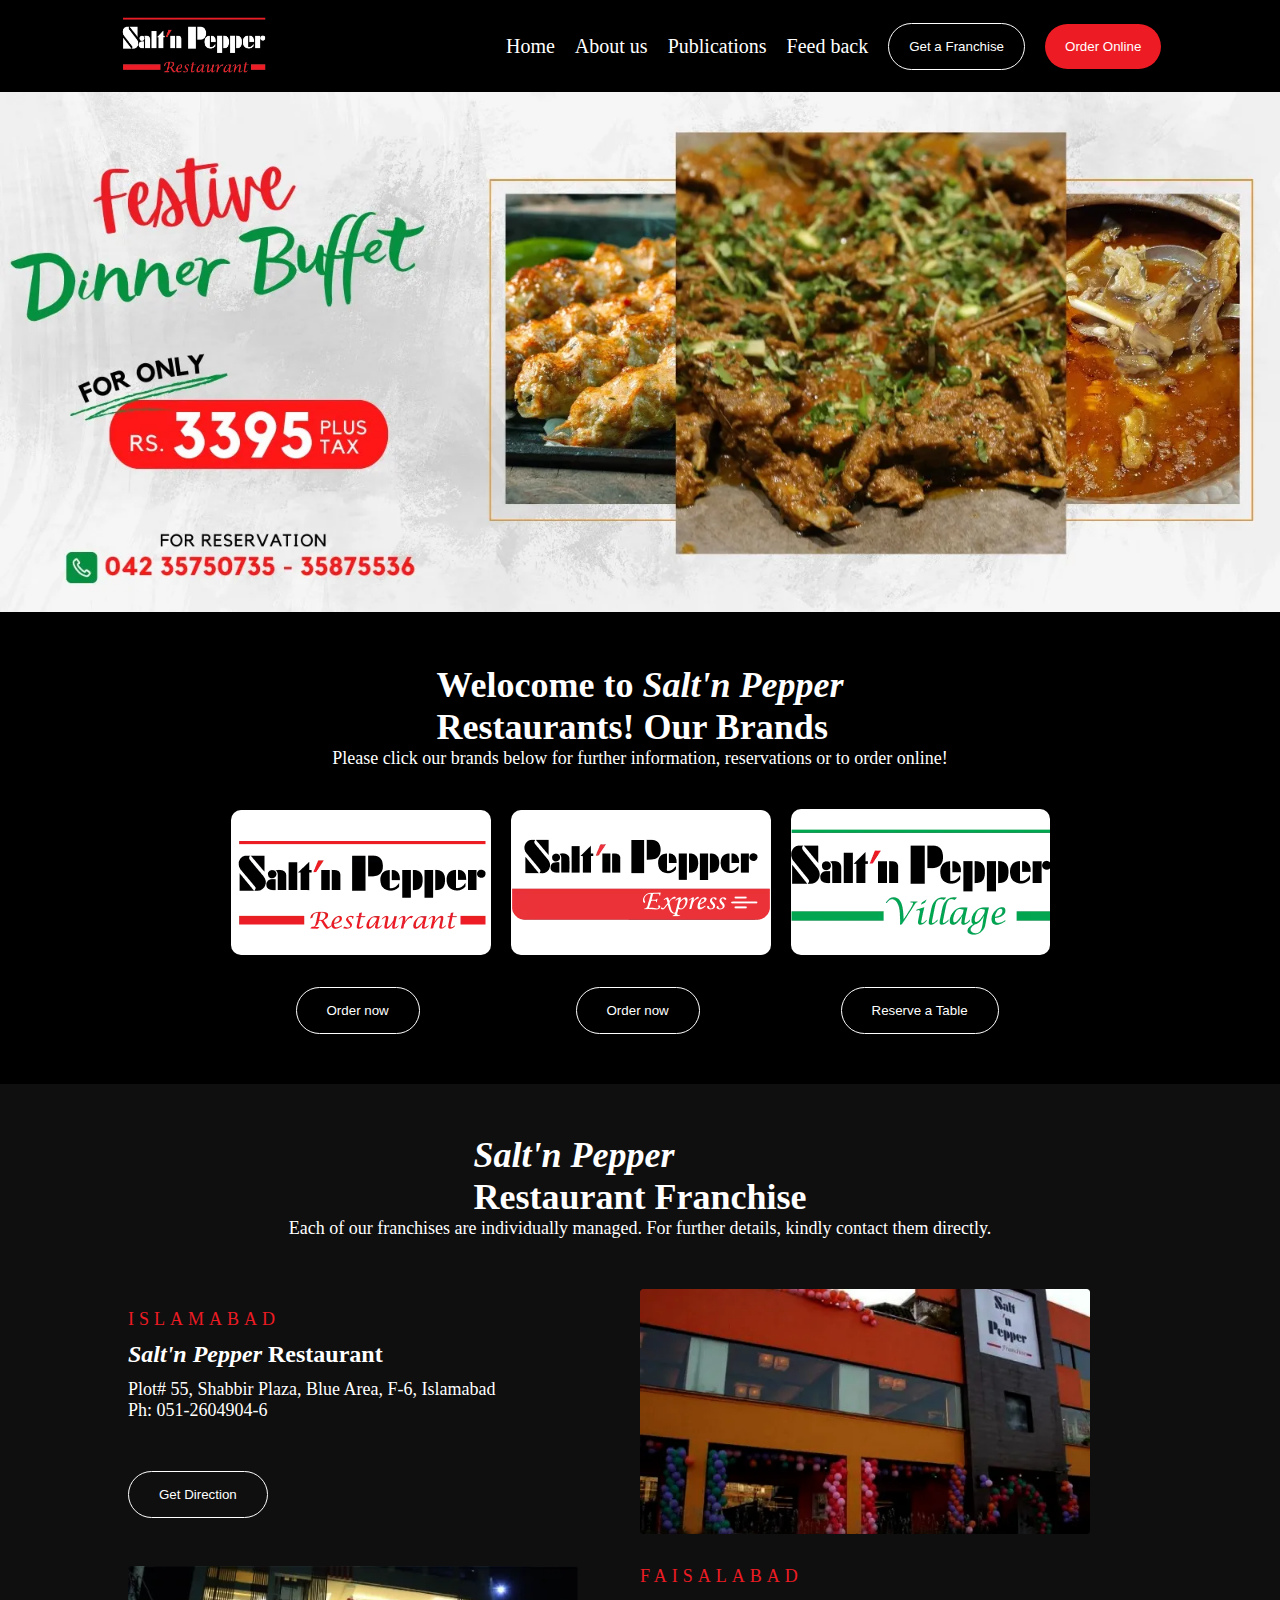
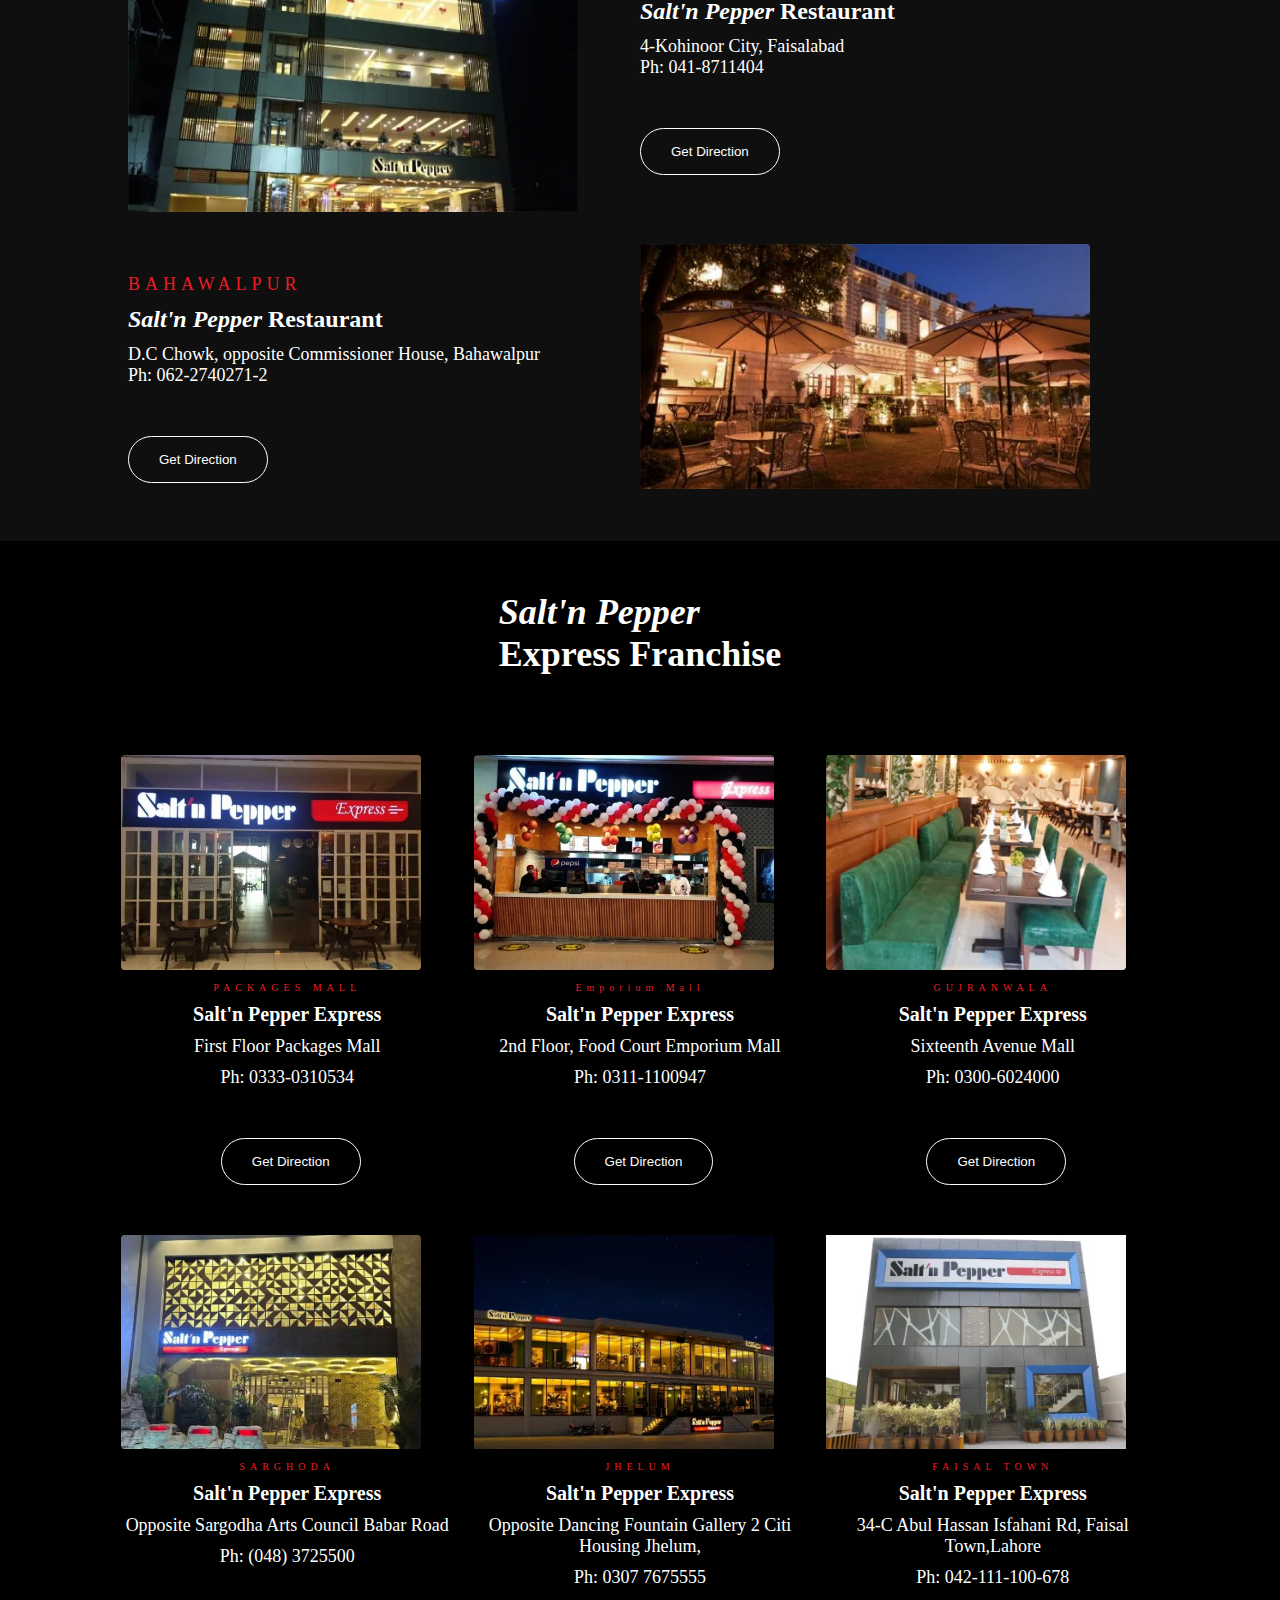
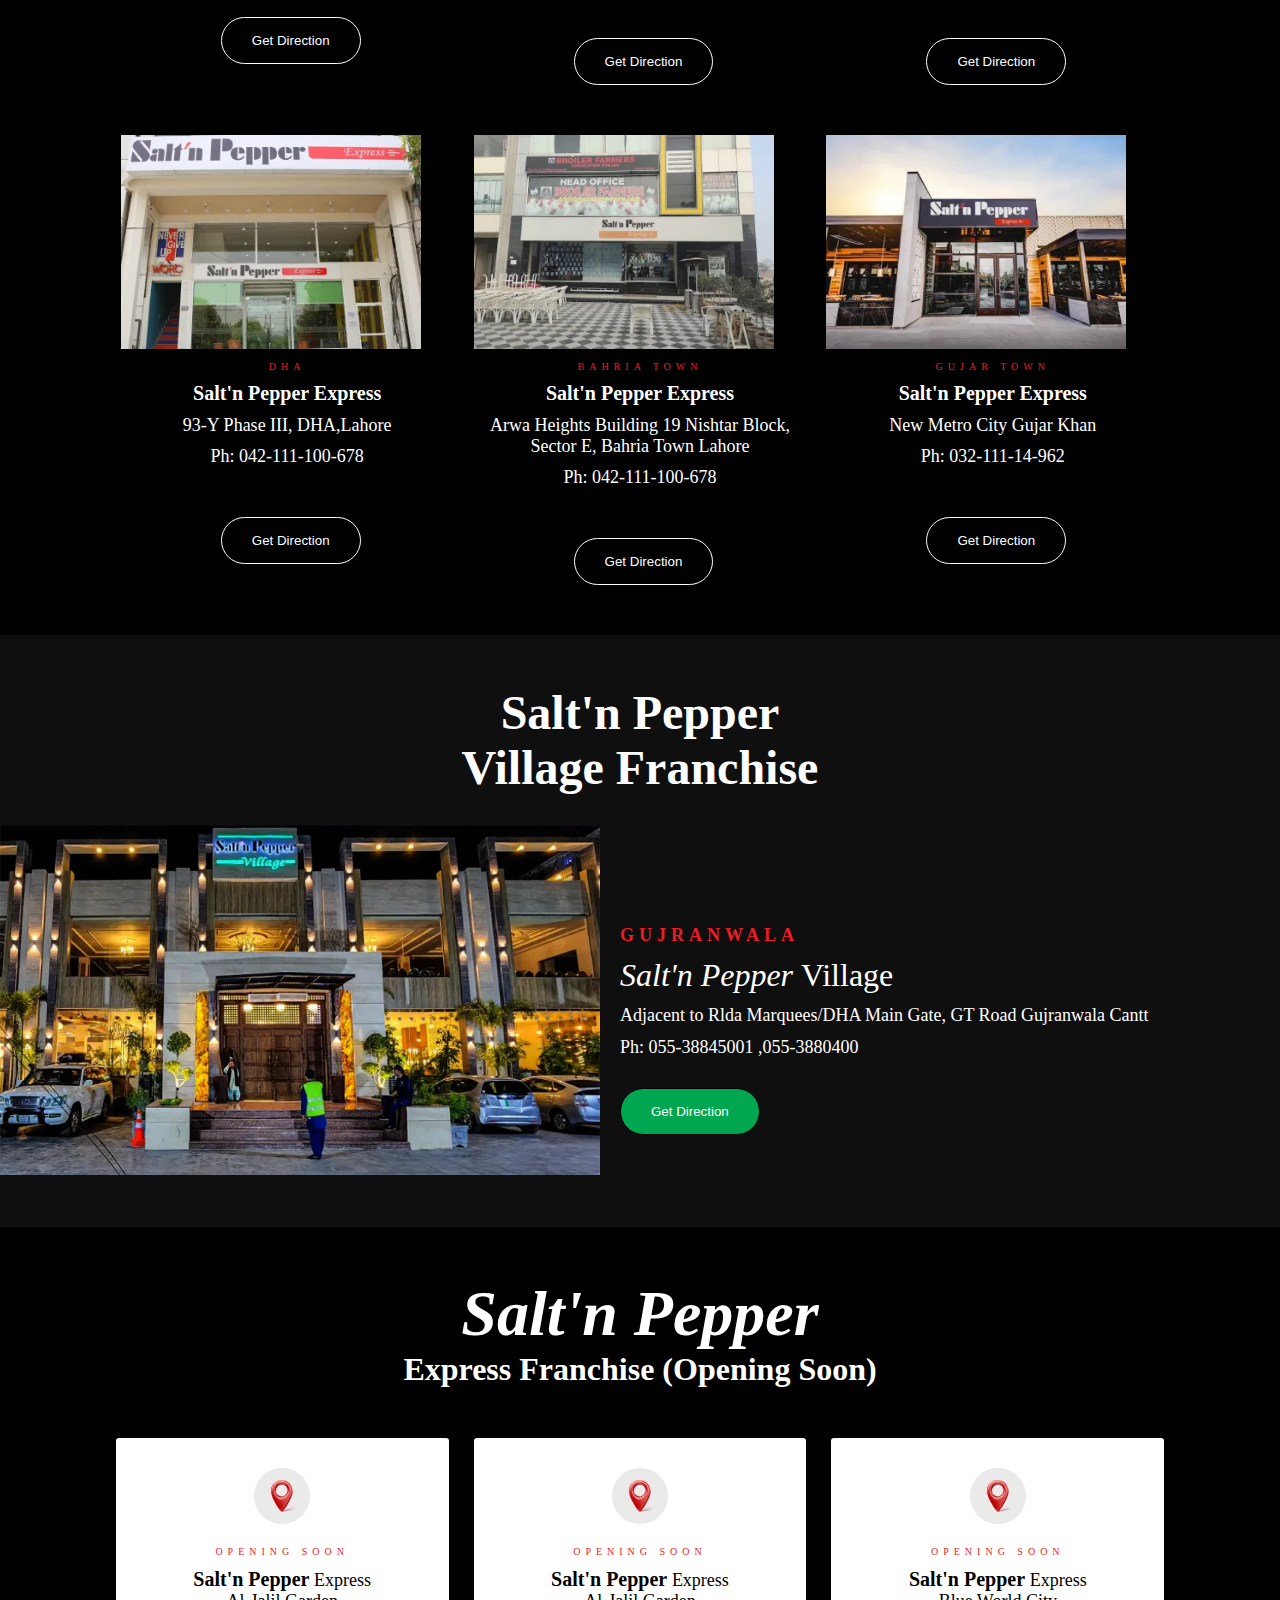
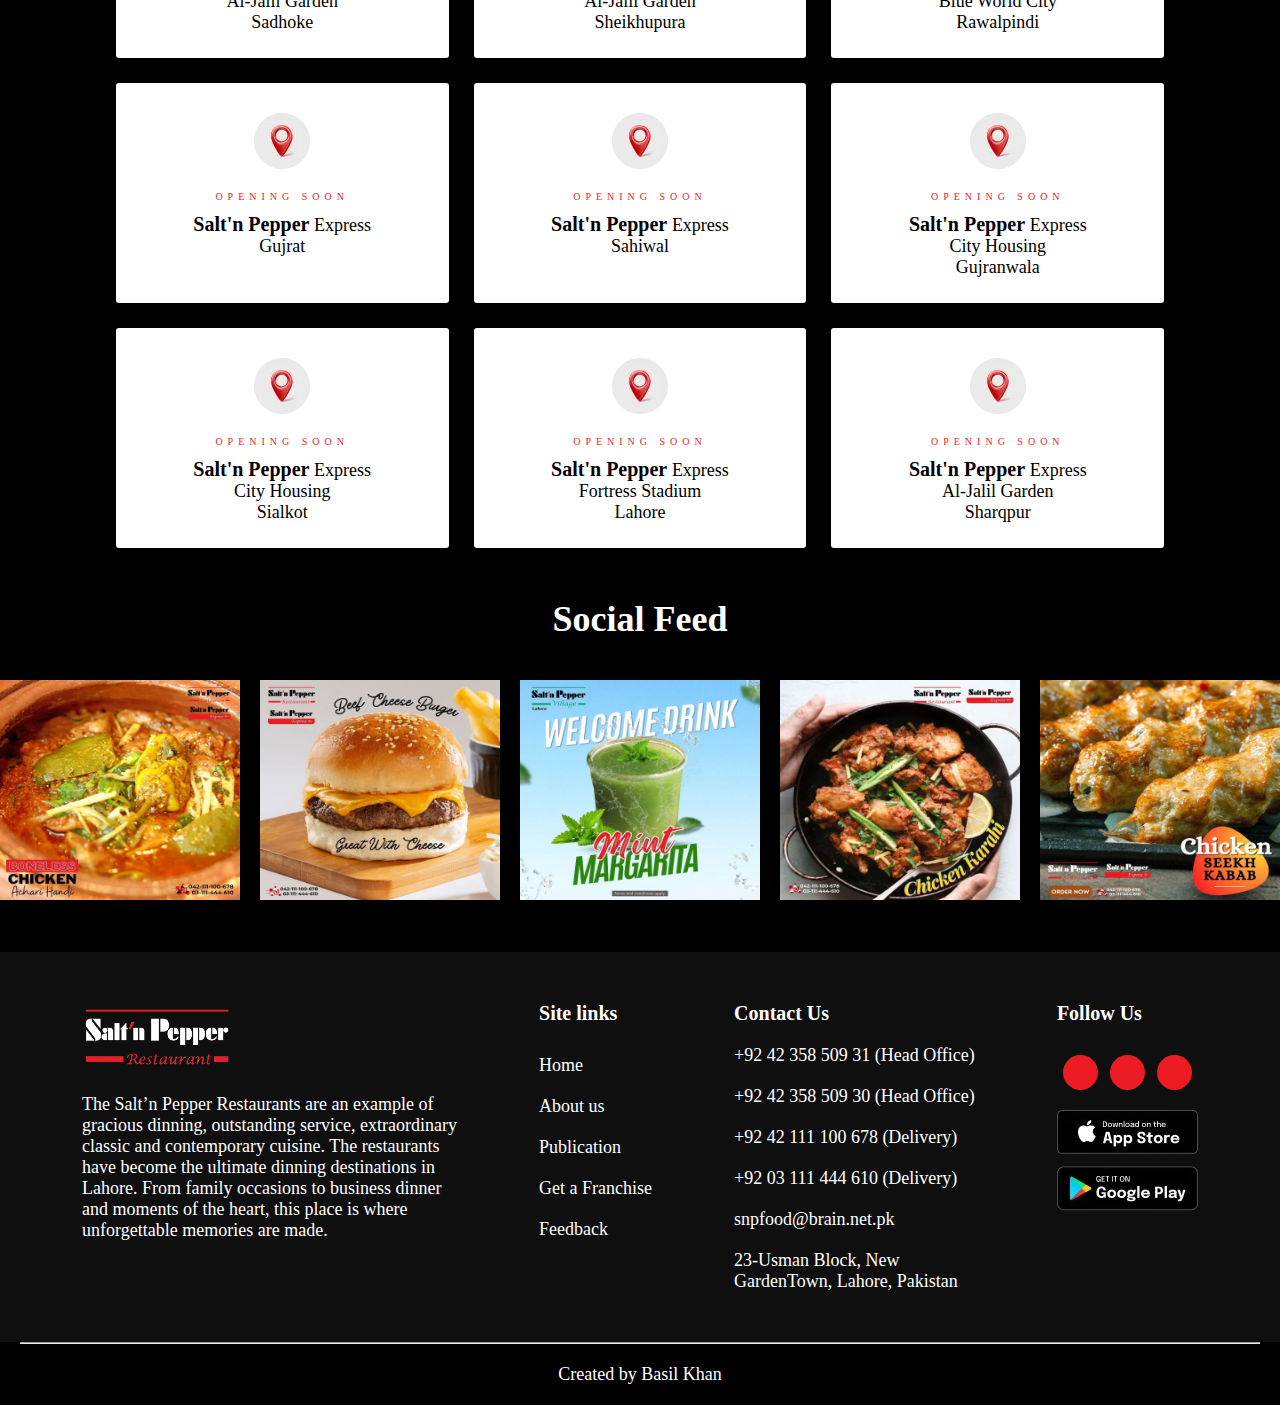
<file: index.html>
<!DOCTYPE html>
<html lang="en">

<head>
    <title>Salt'n Pepper</title>
    <link rel="stylesheet" href="./style.css">
    <!--link rel="preconnect" href="https://fonts.googleapis.com">
    <link rel="preconnect" href="https://fonts.gstatic.com" crossorigin>
    <link href="https://fonts.googleapis.com/css2?family=Saira+Stencil+One&display=swap" rel="stylesheet"> -->
</head>
<body>
    <header class="d-flex wrap justify-around align-center mt-1">
        <div>
            <img class="logo" src="pics/logo.webp" alt="logo">
        </div>
        <nav>
            <div>
                <ul class="d-flex gap align-center wrap cursor ">
                    <p class="nav-items"><a class="none-decor" href="./index.html">Home</a></p>
                    <p class="nav-items"><a class="none-decor" href="./about.html">About us</a></p>
                    <p class="nav-items"><a class="none-decor" href="./publications.html">Publications</a></p>
                    <p class="nav-items"><a class="none-decor" href="./feedback.html">Feed back</a></p>
                    <button id="franchise" class="cursor"><a class="none-decor" href="./getafranchise.html">Get a Franchise</a></button>
                    <button id="order" class="cursor">Order Online</button>
                </ul>
            </div>
        </nav>
    </header>
    <main>
        <img class="food pt-1 " src="pics/khana.webp" alt="food">
        <div class="font pt-5 d-flex justify-center wrap">
            <h2>Welocome to <span><i>Salt'n Pepper </i></span>
                <br>
                Restaurants! Our Brands
            </h2>
        </div>
        <div>
            <p class="d-flex justify-center pb-3 large-font">Please click our brands below for further information,
                reservations or
                to order online!</p>
        </div>
        <div class="d-flex align-center gap justify-center pt-1 pb-5">
            <div><img class="pt-2 bg-color bg-radius cursor pb-2" src="pics/img3.webp" alt="pic"><br /><button
                    class="order-btn cursor ml-65 mt-3 ">Order now</button></div>
            <div><img class="pt-2 bg-color bg-radius cursor pb-2" src="pics/img2.webp" alt="pic"><br /><button
                    class="order-btn cursor ml-65 mt-3">Order now</button></div>
            <div><img class="pt-2 bg-color bg-radius cursor pb-2" src="pics/img1.webp" alt="pic"><br /><button
                    class="order-btn cursor ml-5 mt-3 ">Reserve a Table</button></div>
        </div>
        <div class="d-flex wrap gray justify-center font pt-5">
            <h2><i>Salt'n Pepper</i>
                <br />
                Restaurant Franchise
            </h2>
        </div>
        <div class="d-flex wrap gray justify-center large-font">
            <p>Each of our franchises are individually managed. For further details, kindly contact them directly.
            </p>
        </div>
        <div class="d-flex wrap pt-2 justify-center gray ">
            <div class="flex-item pt-2">
                <p class="space letter-color pt-3 large-font">ISLAMABAD</p>
                <br />
                <h2 class="font"><i>Salt'n Pepper </i> Restaurant</h2>
                <br />
                <p class="large-font"> Plot# 55, Shabbir Plaza, Blue Area, F-6, Islamabad</p>
                <p class="pb-5 large-font">Ph: 051-2604904-6</p>
                <button class="getdir-btn pb-5 cursor">Get Direction</button>
            </div>
            <div class="flex-item pt-3"><img class="img-width" src="pics/islamabad.webp" alt="islamabad"></div>
            <div class="flex-item pt-3"><img class="img-width" src="pics/faisalabad.webp" alt="faisalabad"></div>
            <div class="flex-item pt-3">
                <p class="space letter-color large-font">FAISALABAD</p>
                <br />
                <h2 class="font "><i>Salt'n Pepper </i> Restaurant</h2>
                <br />
                <p class="large-font"> 4-Kohinoor City, Faisalabad</p>
                <p class="pb-5 large-font"> Ph: 041-8711404</p>
                <button class="getdir-btn pb-5 cursor">Get Direction</button>
            </div>
            <div class="flex-item pt-3">
                <p class="space letter-color pt-3 large-font">BAHAWALPUR</p>
                <br />
                <h2 class="font"><i>Salt'n Pepper </i> Restaurant</h2>
                <br />
                <p class="large-font"> D.C Chowk, opposite Commissioner House, Bahawalpur</p>
                <p class="pb-5 large-font">Ph: 062-2740271-2</p>
                <button class="getdir-btn pb-5 cursor">Get Direction</button>
            </div>
            <div class="flex-item pt-3 pb-5 "><img class="img-width" src="pics/bahawalpur.webp" alt="bahawalpur">
            </div>
        </div>
        <div>
            <div class="font pt-5 d-flex justify-center wrap">
                <h2><span><i>Salt'n Pepper</i></span>
                    <br />
                    Express Franchise
                </h2>
            </div>
            <div class="d-flex wrap pt-5 justify-center gap">
                <div class="wrap flex-item3 pt-3"><img class="express-img-width" src="pics/package mall.webp"
                        alt="package mall">
                    <p class="space letter-color pt-1 text-align-center pb-1">PACKAGES MALL</p>
                    <h1 class="text-align-center pb-1">Salt'n Pepper Express</h1>
                    <p class="text-align-center pb-1 large-font ">First Floor Packages Mall </p>
                    <p class="text-align-center pb-5 large-font ">
                        Ph: 0333-0310534
                    </p>
                    <button class="getdir-btn pb-5 cursor ml-10 ">Get Direction</button>
                </div>
                <div class="wrap flex-item3 pt-3"><img class="express-img-width" src="pics/emporium mall.webp"
                        alt="emporium mall">
                    <p class="space letter-color pt-1 text-align-center pb-1">Emporium Mall</p>
                    <h1 class="text-align-center pb-1">Salt'n Pepper Express</h1>
                    <p class="text-align-center pb-1 large-font ">2nd Floor, Food Court Emporium Mall</p>
                    <p class="text-align-center pb-5 large-font ">
                        Ph: 0311-1100947
                    </p>
                    <button class="getdir-btn pb-5 cursor ml-10 ">Get Direction</button>
                </div>
                <div class="wrap flex-item3 pt-3"><img class="express-img-width" src="pics/gujrawala.webp"
                        alt="gujrawala">
                    <p class="space letter-color pt-1 text-align-center pb-1 ">GUJRANWALA</p>
                    <h1 class="text-align-center pb-1">Salt'n Pepper Express</h1>
                    <p class="text-align-center pb-1 large-font ">Sixteenth Avenue Mall</p>
                    <p class="text-align-center pb-5 large-font ">
                        Ph: 0300-6024000
                    </p>
                    <button class="getdir-btn pb-5 cursor ml-10 ">Get Direction</button>
                </div>
                <div class="wrap flex-item3 pt-3 "><img class="express-img-width" src="pics/sarghoda.webp"
                        alt="sarghoda">
                    <p class="space letter-color pt-1 text-align-center pb-1 ">SARGHODA</p>
                    <h1 class="text-align-center pb-1">Salt'n Pepper Express</h1>
                    <p class="text-align-center pb-1 large-font "> Opposite Sargodha Arts Council Babar Road</p>
                    <p class="text-align-center pb-5 large-font ">
                        Ph: (048) 3725500
                    </p>
                    <button class="getdir-btn pb-5 cursor ml-10 ">Get Direction</button>
                </div>
                <div class="wrap flex-item3 pt-3"><img class="express-img-width" src="pics/jhelum.webp" alt="jhelum">
                    <p class="space letter-color pt-1 text-align-center pb-1 ">JHELUM</p>
                    <h1 class="text-align-center pb-1">Salt'n Pepper Express</h1>
                    <p class="text-align-center pb-1 large-font ">Opposite Dancing Fountain Gallery 2 Citi Housing
                        Jhelum,</p>
                    <p class="text-align-center pb-5 large-font ">
                        Ph: 0307 7675555
                    </p>
                    <button class="getdir-btn pb-5 cursor ml-10 ">Get Direction</button>
                </div>
                <div class="wrap flex-item3 pt-3"><img class="express-img-width" src="pics/faisal town.webp"
                        alt="faialtown">
                    <p class="space letter-color pt-1 text-align-center pb-1 ">FAISAL TOWN</p>
                    <h1 class="text-align-center pb-1">Salt'n Pepper Express</h1>
                    <p class="text-align-center pb-1 large-font ">34-C Abul Hassan Isfahani Rd, Faisal Town,Lahore
                    </p>
                    <p class="text-align-center pb-5 large-font ">
                        Ph: 042-111-100-678
                    </p>
                    <button class="getdir-btn pb-5 cursor ml-10 ">Get Direction</button>
                </div>
                <div class="wrap flex-item3 pt-3 pb-5"><img class="express-img-width" src="pics/DHA.webp" alt="DHA">
                    <p class="space letter-color pt-1 text-align-center pb-1 ">DHA</p>
                    <h1 class="text-align-center pb-1">Salt'n Pepper Express</h1>
                    <p class="text-align-center pb-1 large-font ">93-Y Phase III, DHA,Lahore</p>
                    <p class="text-align-center pb-5 large-font ">
                        Ph: 042-111-100-678
                    </p>
                    <button class="getdir-btn pb-5 cursor ml-10 ">Get Direction</button>
                </div>
                <div class="wrap flex-item3 pt-3 pb-5"><img class="express-img-width" src="pics/bahria town.webp"
                        alt="bahriatown">
                    <p class="space letter-color pt-1 text-align-center pb-1 ">BAHRIA TOWN</p>
                    <h1 class="text-align-center pb-1">Salt'n Pepper Express</h1>
                    <p class="text-align-center pb-1 large-font ">Arwa Heights Building 19 Nishtar Block, Sector E,
                        Bahria Town Lahore</p>
                    <p class="text-align-center pb-5 large-font ">
                        Ph: 042-111-100-678
                    </p>
                    <button class="getdir-btn pb-5 cursor ml-10 ">Get Direction</button>
                </div>
                <div class="wrap flex-item3 pt-3 pb-5"><img class="express-img-width" src="pics/gujar town.webp"
                        alt="gujartown">
                    <p class="space letter-color pt-1 text-align-center pb-1 ">GUJAR TOWN</p>
                    <h1 class="text-align-center pb-1">Salt'n Pepper Express</h1>
                    <p class="text-align-center pb-1 large-font "> New Metro City Gujar Khan</p>
                    <p class="text-align-center pb-5 large-font ">
                        Ph: 032-111-14-962
                    </p>
                    <button class="getdir-btn pb-5 cursor ml-10 ">Get Direction</button>
                </div>
            </div>
            <div class="gray ">
                <div class=" text-align-center pt-5 pb-3 font">
                    <h1>Salt'n Pepper
                        <br />
                        Village Franchise
                    </h1>
                </div>
                <div class="d-flex pb-5">
                    <div><img class="v-franchise-img" src="pics/village franchise.webp" alt="villagefranchise">
                    </div>
                    <div class="pl-2">
                        <h1 class="space letter-color pt-3 large-font pt-10">GUJRANWALA</h1>
                        <br />
                        <p class="larger-font"><i>Salt'n Pepper </i> Village</p>
                        <br />
                        <p class="large-font">Adjacent to Rlda Marquees/DHA Main Gate, GT Road Gujranwala Cantt</p>
                        <br />
                        <p class="large-font pb-3">Ph: 055-38845001 ,055-3880400</p>
                        <button class="getdi order-btn-green pb-5 cursor">Get Direction</button>
                    </div>
                </div>
            </div>
            <div class="d-flex wrap justify-center pt-5 larger-font">
                <h1><i>Salt'n Pepper</i></h1>
            </div>
            <div>
                <h2 class="d-flex wrap justify-center pb-5 larger-font ">Express Franchise (Opening Soon)</h2>
            </div>
            <div class="d-flex wrap justify-center gap25 pb-5">
                <div class=" wrap flex-item3 pt-3 ex-franchise bg-radius5 text-align-center"><img src="pics/map.webp"
                        alt="map">
                    <p class="letter-color space pt-2">OPENING SOON</p>
                    <br />
                    <h1 class="letter-color-black inline">Salt'n Pepper </h1>
                    <p class=" inline letter-color-black large-font"> Express</p>
                    <p class="letter-color-black large-font">Al-Jalil Garden</p>
                    <p class="letter-color-black large-font">Sadhoke</p>
                </div>
                <div class=" flex-item3 wrap pt-3 ex-franchise bg-radius5 text-align-center"><img src="pics/map.webp"
                        alt="map">
                    <p class="letter-color space pt-2">OPENING SOON</p>
                    <br />
                    <h1 class="letter-color-black inline">Salt'n Pepper </h1>
                    <p class=" inline letter-color-black large-font"> Express</p>
                    <p class="letter-color-black large-font">Al-Jalil Garden</p>
                    <p class="letter-color-black large-font">Sheikhupura</p>
                </div>
                <div class=" wrap flex-item3 pt-3 ex-franchise bg-radius5 text-align-center"><img src="pics/map.webp"
                        alt="map">
                    <p class="letter-color space pt-2">OPENING SOON</p>
                    <br />
                    <h1 class="letter-color-black inline">Salt'n Pepper </h1>
                    <p class=" inline letter-color-black large-font"> Express</p>
                    <p class="letter-color-black large-font">Blue World City</p>
                    <p class="letter-color-black large-font">Rawalpindi</p>
                </div>
                <div class=" wrap flex-item3 pt-3 ex-franchise bg-radius5 text-align-center"><img src="pics/map.webp"
                        alt="map">
                    <p class="letter-color space pt-2">OPENING SOON</p>
                    <br />
                    <h1 class="letter-color-black inline">Salt'n Pepper </h1>
                    <p class=" inline letter-color-black large-font"> Express</p>
                    <p class="letter-color-black large-font">Gujrat</p>
                </div>
                <div class=" wrap flex-item3 pt-3 ex-franchise bg-radius5 text-align-center"><img src="pics/map.webp"
                        alt="map">
                    <p class="letter-color space pt-2">OPENING SOON</p>
                    <br />
                    <h1 class="letter-color-black inline">Salt'n Pepper </h1>
                    <p class=" inline letter-color-black large-font"> Express</p>
                    <p class="letter-color-black large-font">Sahiwal</p>
                </div>
                <div class=" wrap flex-item3 pt-3 ex-franchise bg-radius5 text-align-center"><img src="pics/map.webp"
                        alt="map">
                    <p class="letter-color space pt-2">OPENING SOON</p>
                    <br />
                    <h1 class="letter-color-black inline">Salt'n Pepper </h1>
                    <p class=" inline letter-color-black large-font"> Express</p>
                    <p class="letter-color-black large-font">City Housing</p>
                    <p class="letter-color-black large-font">Gujranwala</p>
                </div>
                <div class=" wrap flex-item3 pt-3 ex-franchise bg-radius5 text-align-center"><img src="pics/map.webp"
                        alt="map">
                    <p class="letter-color space pt-2">OPENING SOON</p>
                    <br />
                    <h1 class="letter-color-black inline">Salt'n Pepper </h1>
                    <p class=" inline letter-color-black large-font"> Express</p>
                    <p class="letter-color-black large-font">City Housing</p>
                    <p class="letter-color-black large-font">Sialkot</p>
                </div>
                <div class=" wrap flex-item3 pt-3 ex-franchise bg-radius5 text-align-center"><img src="pics/map.webp"
                        alt="map">
                    <p class="letter-color space pt-2">OPENING SOON</p>
                    <br />
                    <h1 class="letter-color-black inline">Salt'n Pepper </h1>
                    <p class=" inline letter-color-black large-font"> Express</p>
                    <p class="letter-color-black large-font">Fortress Stadium</p>
                    <p class="letter-color-black large-font">Lahore</p>
                </div>
                <div class=" wrap flex-item3 pt-3 ex-franchise bg-radius5 text-align-center"><img src="pics/map.webp"
                        alt="map">
                    <p class="letter-color space pt-2">OPENING SOON</p>
                    <br />
                    <h1 class="letter-color-black inline">Salt'n Pepper </h1>
                    <p class=" inline letter-color-black large-font"> Express</p>
                    <p class="letter-color-black large-font">Al-Jalil Garden</p>
                    <p class="letter-color-black large-font">Sharqpur</p>
                </div>
            </div>
            <div class="d-flex justify-center large-font pb-4">
                <h1>Social Feed</h1>
            </div>
            <div class="d-flex justify-between pb-5">
                <div><img class="socialpic" src="pics/socialpic1.webp" alt="social"></div>
                <div><img class="socialpic" src="pics/socialpic2.webp" alt="social"></div>
                <div><img class="socialpic" src="pics/socialpic3.webp" alt="social"></div>
                <div><img class="socialpic" src="pics/socialpic4.webp" alt="social"></div>
                <div><img class="socialpic" src="pics/socialpic5.webp" alt="social"></div>
            </div>
    </main>
    <footer>
        <div class="gray pt-5 d-flex wrap justify-evenly pb-5">
            <div><img class="logo" src="pics/logo.webp" alt="logo">
                <p class="large-font pt-2">The Salt’n Pepper Restaurants are an example of <br /> gracious dinning,
                    outstanding service, extraordinary <br /> classic and contemporary cuisine. The restaurants
                    <br /> have become the ultimate dinning destinations in <br /> Lahore. From family occasions to
                    business dinner <br /> and moments of the heart, this place is where <br /> unforgettable
                    memories are made.
                </p>
            </div>
            <div>
                <h1>Site links</h1>
                <p class="large-font pt-3 cursor"><a class="none-decor" href="./index.html">Home</a></p>
                <p class="large-font pt-2 cursor"><a class="none-decor" href="./about.html">About us</a></p>
                <p class="large-font pt-2 cursor"><a class="none-decor" href="./publications.html">Publication</a></p>
                <p class="large-font pt-2 cursor"><a class="none-decor href=">Get a Franchise</a></p>
                <p class="large-font pt-2 cursor"><a class="none-decor" href="./feedback.html">Feedback</a></p>
            </div>
            <div>
                <h1>Contact Us</h1>
                <p class="large-font pt-2">+92 42 358 509 31 (Head Office)</p>
                <p class="large-font pt-2">+92 42 358 509 30 (Head Office)</p>
                <p class="large-font pt-2">+92 42 111 100 678 (Delivery)</p>
                <p class="large-font pt-2">+92 03 111 444 610 (Delivery)</p>
                <p class="large-font pt-2">snpfood@brain.net.pk</p>
                <p class="large-font pt-2">23-Usman Block, New <br /> GardenTown, Lahore, Pakistan</p>
            </div>
            <div>
                <h1>Follow Us</h1>
                <div class="d-flex wrap justify-around pt-3">
                    <div class="sites-links"></div>
                    <div class="sites-links"></div>
                    <div class="sites-links"></div>
                </div>
                <div>
                    <div><img class="pt-2" src="pics/appstore.webp" alt="appstore"></div>
                    <div><img class="pt-1" src="pics/googleplay.webp" alt="googleplay"></div>
                </div>
            </div>
        </div>
        <div class=" pl-2 pr-2 ">
            <hr>
        </div>
        <div class="pt-1 d-flex justify-center pb-2">
            <p class=" align-center large-font basil text-align-center pt-1">Created by Basil Khan</p>
        </div>
    </footer>
</body>

</html>
</file>
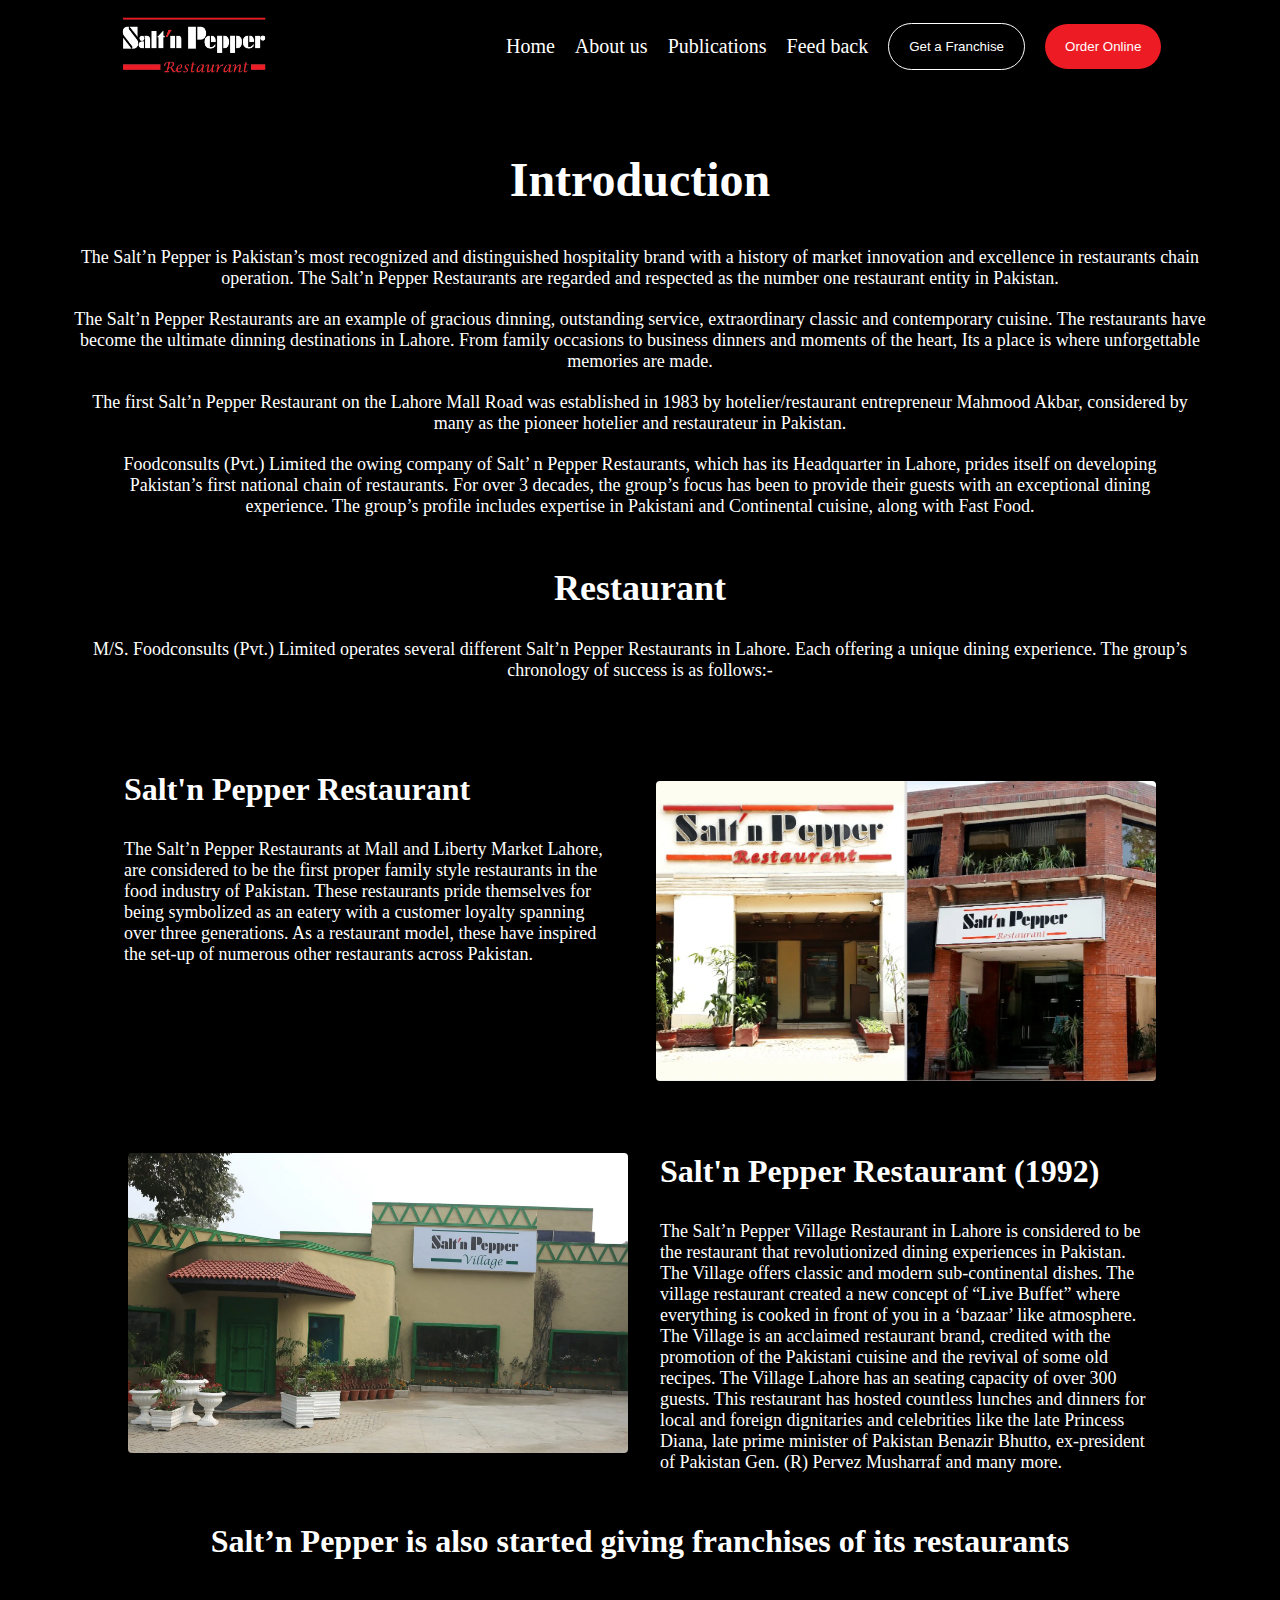
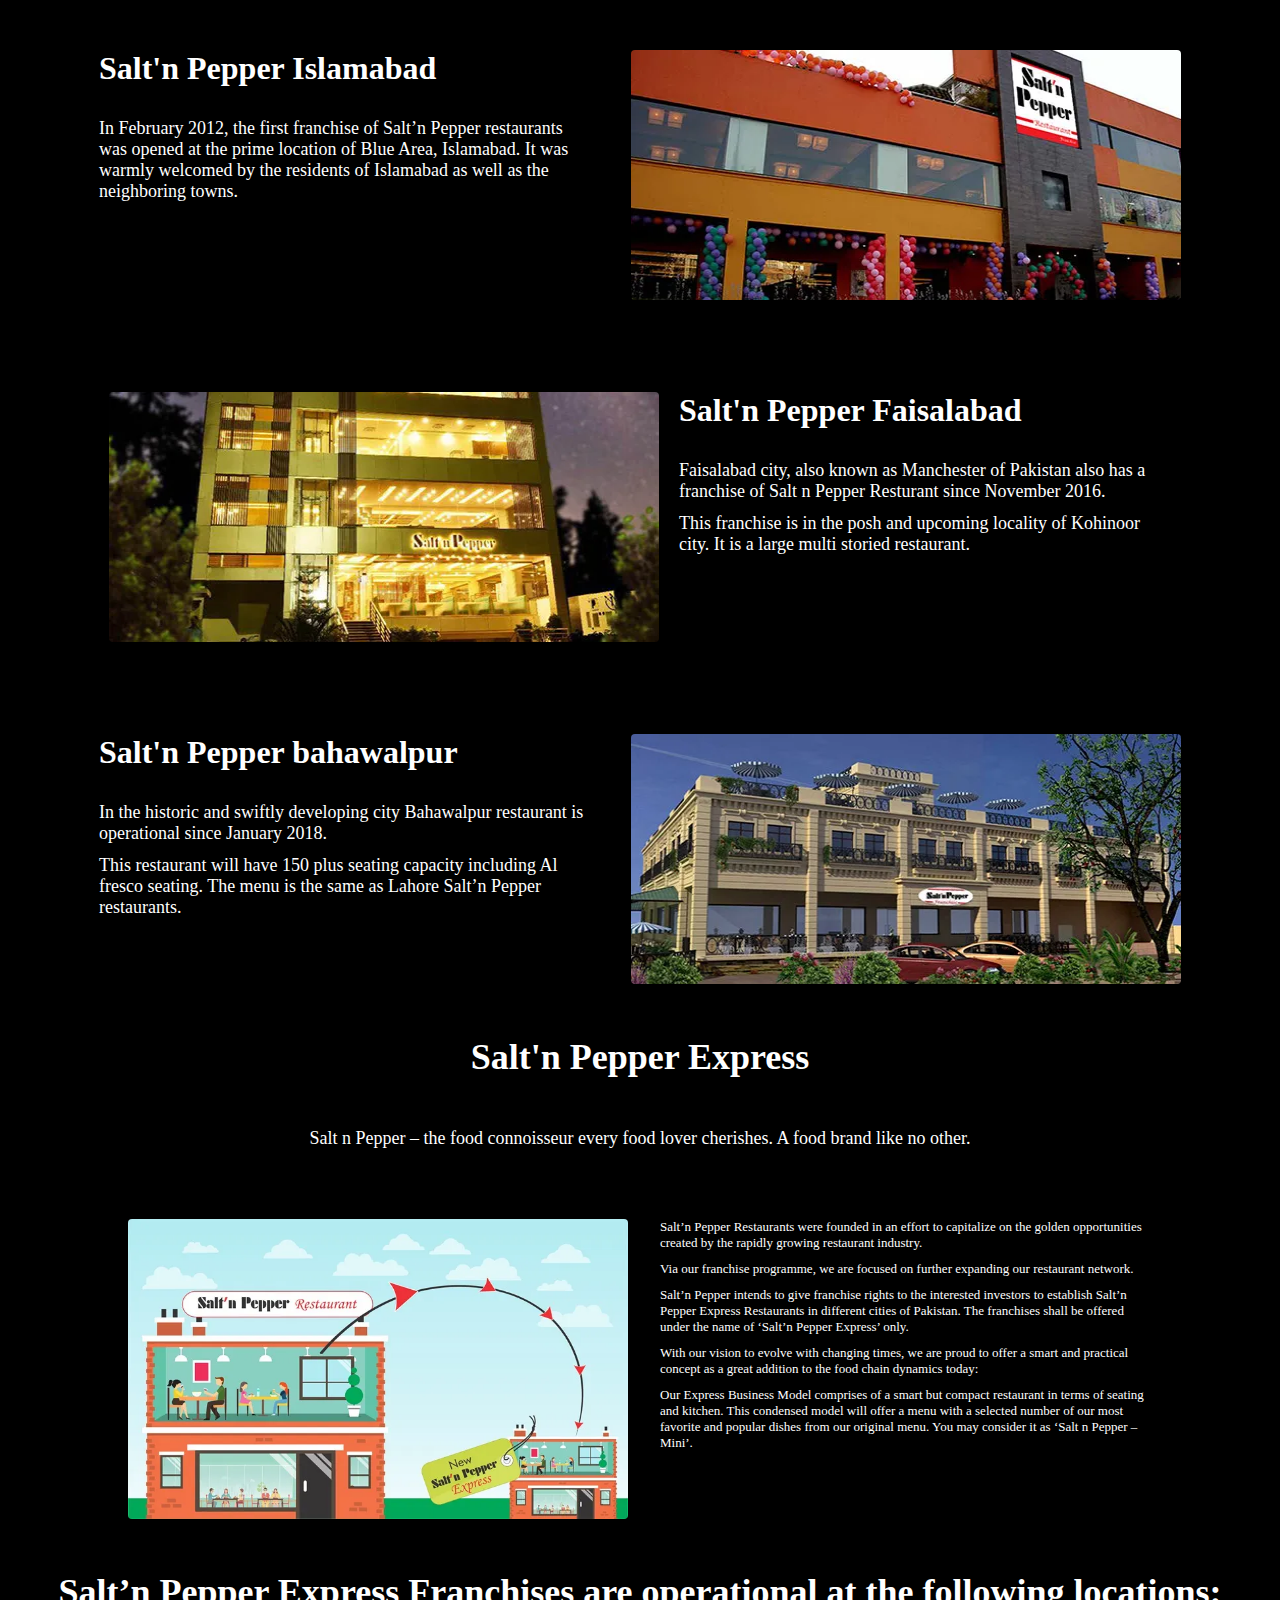
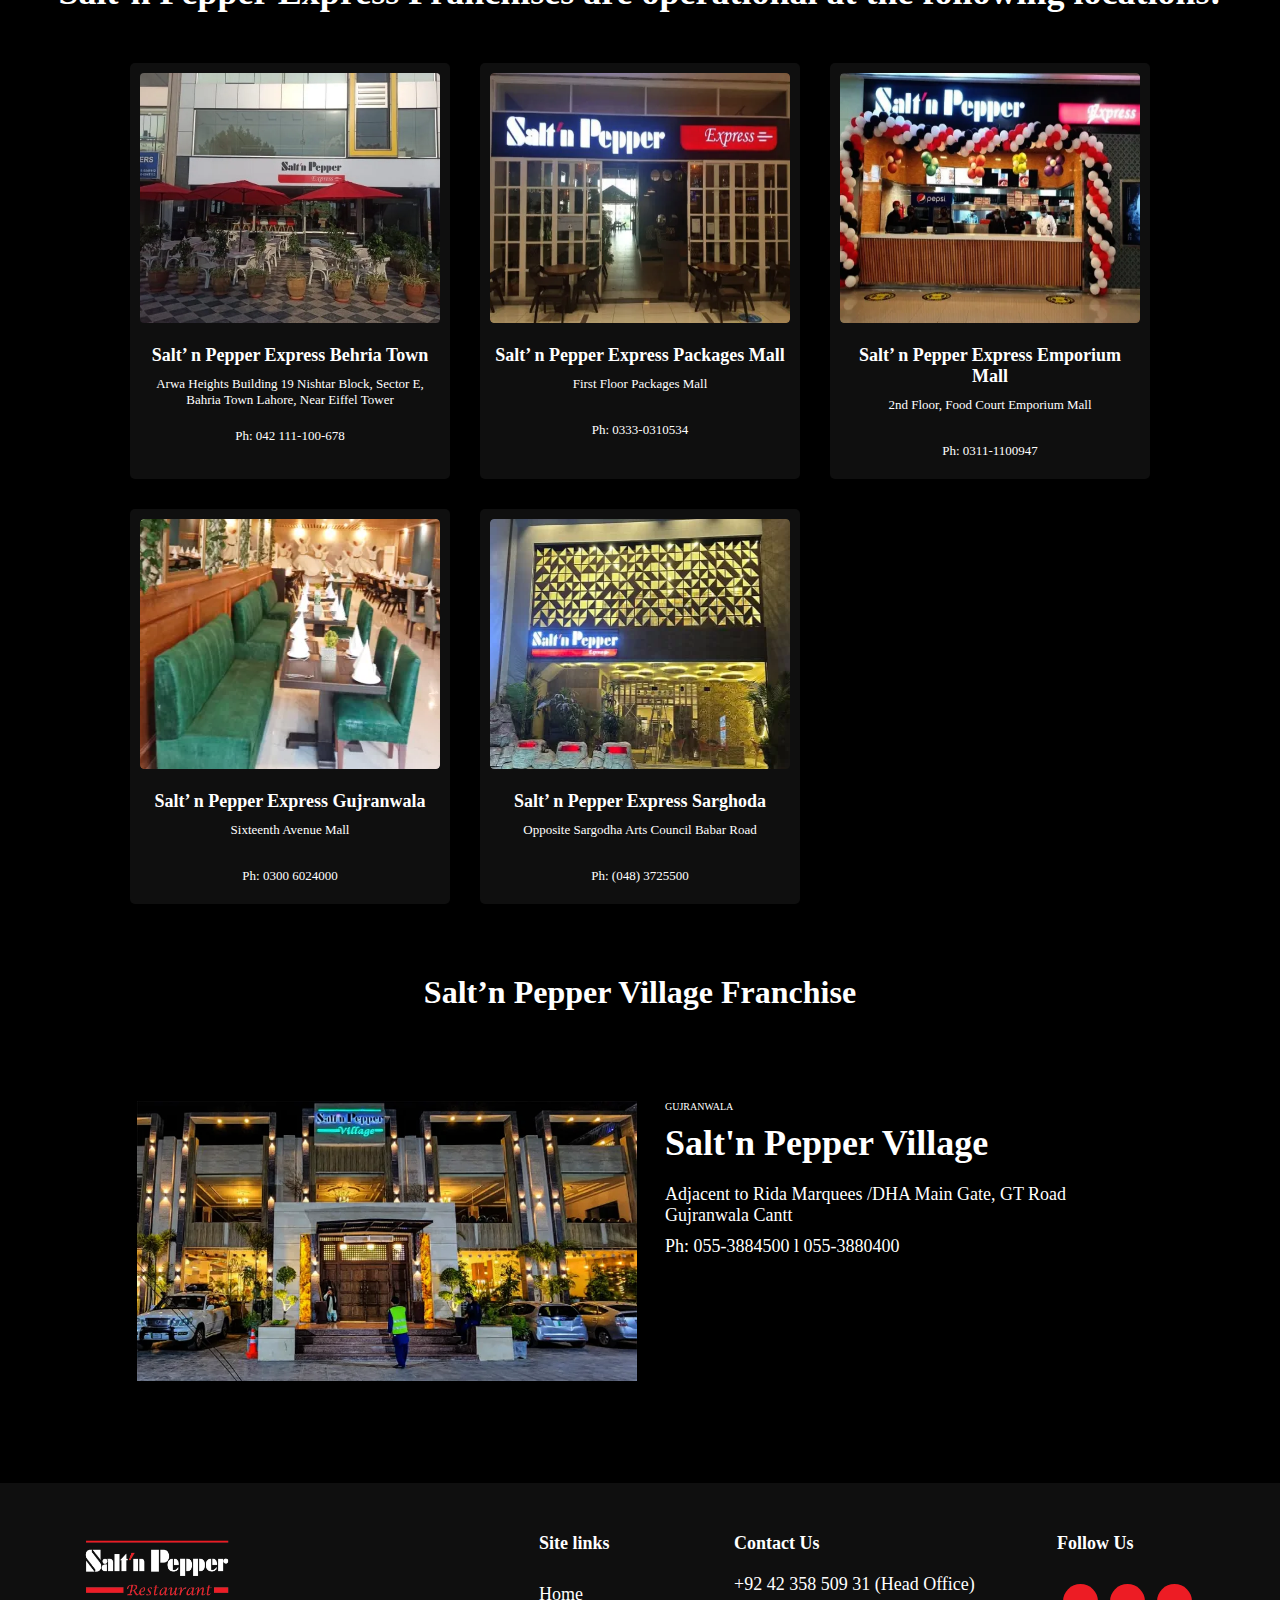
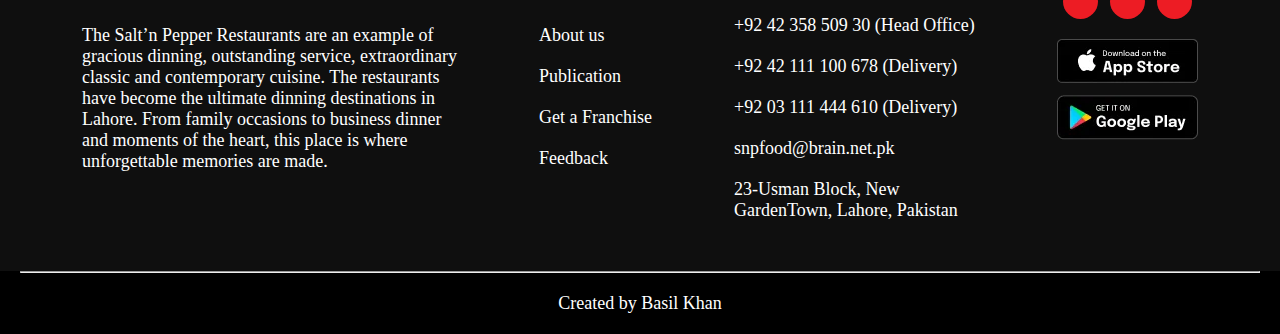
<file: about.html>
<!DOCTYPE html>
<html lang="en">

<head>
    <link rel="stylesheet" href="./style.css">
    <title>Salt'n Pepper</title>
</head>

<body>
    <header class="d-flex wrap justify-around align-center mt-1">
        <div>
            <img class="logo" src="pics/logo.webp" alt="logo">
        </div>
        <nav>
            <div>
                <ul class="d-flex gap align-center wrap cursor ">
                    <p class="nav-items"><a class="none-decor" href="./index.html">Home</a></p>
                    <p class="nav-items"><a class="none-decor" href="./about.html">About us</a></p>
                    <p class="nav-items"><a class="none-decor" href="./publications.html">Publications</a></p>
                    <p class="nav-items"><a class="none-decor" href="./feedback.html">Feed back</a></p>
                    <button id="franchise" class="cursor"><a class="none-decor" href="./getafranchise.html">Get a Franchise</a></button>
                    <button id="order" class="cursor">Order Online</button>
                </ul>
            </div>
        </nav>
    </header>

    <main>
        <div class="pt-7 font d-flex justify-center pb-4">
            <h1>Introduction</h1>
        </div>
        <div class="d-flex large-font">
            <p class="text-align-center pr-6 pl-6 pb-2">The Salt’n Pepper is Pakistan’s most recognized and
                distinguished hospitality brand with a history of market innovation and excellence in restaurants chain
                operation. The Salt’n Pepper Restaurants are regarded and respected as the number one restaurant entity
                in Pakistan.</p>
        </div>
        <div class="d-flex large-font">
            <p class="text-align-center pr-6 pl-6 pb-2">The Salt’n Pepper Restaurants are an example of gracious
                dinning, outstanding service, extraordinary classic and contemporary cuisine. The restaurants have
                become the ultimate dinning destinations in Lahore. From family occasions to business dinners and
                moments of the heart, Its a place is where unforgettable memories are made.</p>
        </div>
        <div class="d-flex large-font">
            <p class="text-align-center pr-8 pl-8 pb-2">The first Salt’n Pepper Restaurant on the Lahore Mall Road was
                established in 1983 by hotelier/restaurant entrepreneur Mahmood Akbar, considered by many as the pioneer
                hotelier and restaurateur in Pakistan.</p>
        </div>
        <div class="d-flex large-font">
            <p class="text-align-center pr-9 pl-9 pb-5">Foodconsults (Pvt.) Limited the owing company of Salt’ n Pepper
                Restaurants, which has its Headquarter in Lahore, prides itself on developing Pakistan’s first national
                chain of restaurants. For over 3 decades, the group’s focus has been to provide their guests with an
                exceptional dining experience. The group’s profile includes expertise in Pakistani and Continental
                cuisine, along with Fast Food.</p>
        </div>
        <div class="large-font d-flex justify-center pb-3 ">
            <h1>Restaurant</h1>
        </div>
        <div class="d-flex large-font pb-5">
            <p class="text-align-center pr-8 pl-8">M/S. Foodconsults (Pvt.) Limited operates several different Salt’n
                Pepper Restaurants in Lahore. Each offering a unique dining experience. The group’s chronology of
                success is as follows:-</p>
        </div>

        <div class="d-flex wrap pt-2 justify-center">

            <div class="flex-item pt-2">
                <h1 class="larger-font pb-2">Salt'n Pepper Restaurant</h1>
                <br />
                <p class=" large-font pr-2"> The Salt’n Pepper Restaurants at Mall and Liberty Market Lahore, are
                    considered to be the first proper family style restaurants in the food industry of Pakistan. These
                    restaurants pride themselves for being symbolized as an eatery with a customer loyalty spanning over
                    three generations. As a restaurant model, these have inspired the set-up of numerous other
                    restaurants across Pakistan.</p>
            </div>
            <div class="flex-item pt-3 pb-5 pl-2"><img class="about-imgs" src="pics/aboutpic1.webp" alt="aboutpic1">
            </div>
        </div>


        <div class="d-flex wrap justify-center pb-5">

            <div class="flex-item pt-2"><img class="about-imgs" src="pics/aboutpic2.webp" alt="aboutpic1"></div>

            <div class="flex-item pt-2 pl-2">
                <h1 class="larger-font pb-2 ">Salt'n Pepper Restaurant (1992)</h1>
                <br />
                <p class="large-font"> The Salt’n Pepper Village Restaurant in Lahore is considered to be the
                    restaurant that revolutionized dining experiences in Pakistan. The Village offers classic and modern
                    sub-continental dishes. The village restaurant created a new concept of “Live Buffet” where
                    everything is cooked in front of you in a ‘bazaar’ like atmosphere. The Village is an acclaimed
                    restaurant brand, credited with the promotion of the Pakistani cuisine and the revival of some old
                    recipes. The Village Lahore has an seating capacity of over 300 guests. This restaurant has hosted
                    countless lunches and dinners for local and foreign dignitaries and celebrities like the late
                    Princess Diana, late prime minister of Pakistan Benazir Bhutto, ex-president of Pakistan Gen. (R)
                    Pervez Musharraf and many more.</p>
            </div>

        </div>

        <div class="d-flex justify-center pb-5">
            <h1 class="larger-font">Salt’n Pepper is also started giving franchises of its restaurants</h1>
        </div>

        <div class="d-flex wrap pt-2 justify-center">

            <div class="flex-item pt-2">
                <h1 class="larger-font pb-2">Salt'n Pepper Islamabad</h1>
                <br />
                <p class="large-font pr-2"> In February 2012, the first franchise of Salt’n Pepper restaurants was
                    opened at the prime location of Blue Area, Islamabad. It was warmly welcomed by the residents of
                    Islamabad as well as the neighboring towns.</p>
            </div>
            <div class="flex-item pt-2 pb-5 pl-2"><img class="about-img-isl" src="pics/aboutislamabad.webp"
                    alt="aboutpic1">
            </div>
        </div>

        <div class="d-flex wrap pt-2 justify-center">

            <div class="flex-item pt-2 pb-5 "><img class="about-img-isl" src="pics/aboutfaisalabad.webp"
                    alt="aboutpic1">
            </div>

            <div class="flex-item pt-2 pl-2">
                <h1 class="larger-font pb-2">Salt'n Pepper Faisalabad</h1>
                <br />
                <p class="large-font pr-2 "> Faisalabad city, also known as Manchester of Pakistan also has a franchise
                    of Salt n Pepper Resturant since November 2016.</p><br />
                <p class="large-font pr-2 ">This franchise is in the posh and upcoming locality of Kohinoor city. It is
                    a large multi storied restaurant.</p>
            </div>

        </div>

        <div class="d-flex wrap pt-2 justify-center">

            <div class="flex-item pt-2">
                <h1 class="larger-font pb-2">Salt'n Pepper bahawalpur</h1>
                <br />
                <p class="large-font pr-2"> In the historic and swiftly developing city Bahawalpur restaurant is
                    operational since January 2018.</p><br />
                <p class="large-font pr-2">This restaurant will have 150 plus seating capacity including Al fresco
                    seating. The menu is the same as Lahore Salt’n Pepper restaurants.</p>
            </div>
            <div class="flex-item pt-2 pb-5 pl-2"><img class="about-img-isl" src="pics/aboutbahawalpur.webp"
                    alt="aboutpic1">
            </div>
        </div>


        <div class="d-flex justify-center large-font pb-5">
            <h1>Salt'n Pepper Express</h1>
        </div>

        <div class="d-flex justify-center large-font pb-3">
            <p>Salt n Pepper – the food connoisseur every food lover cherishes. A food brand like no other.</p>
        </div>


        <div class="d-flex wrap pt-2 justify-center">

            <div class="flex-item pt-2 pb-5 "><img class="about-imgs" src="pics/aboutexpress.webp" alt="aboutpic1">
            </div>

            <div class="flex-item pt-2 pl-2 small-font">
                <p class="pb-1 ">Salt’n Pepper Restaurants were founded in an effort to capitalize on the golden
                    opportunities created
                    by the rapidly growing restaurant industry.</p>
                <p class="pb-1">Via our franchise programme, we are focused on further expanding our restaurant network.
                </p>
                <p class="pb-1">Salt’n Pepper intends to give franchise rights to the interested investors to establish
                    Salt’n Pepper
                    Express Restaurants in different cities of Pakistan. The franchises shall be offered under the name
                    of ‘Salt’n Pepper Express’ only.</p>
                <p class="pb-1">With our vision to evolve with changing times, we are proud to offer a smart and practical concept as
                    a great addition to the food chain dynamics today:</p>
                <p>Our Express Business Model comprises of a smart but compact restaurant in terms of seating and
                    kitchen. This condensed model will offer a menu with a selected number of our most favorite and
                    popular dishes from our original menu. You may consider it as ‘Salt n Pepper – Mini’.</p>
            </div>

        </div>

        <div class="d-flex justify-center large-font pb-5 ">
            <h1>Salt’n Pepper Express Franchises are operational at the following locations:</h1>
        </div>

        <div class="d-flex wrap justify-evenly pr-10 pl-10 pb-4 ">
            <div class="flex-item3 gray card mb-3"><img class="about-express-imgs" src="pics/aboutbahriatown.webp"
                    alt="bahria">
                <h1 class="large-font text-align-center pt-2">Salt’ n Pepper Express Behria Town</h1>
                <p class="small-font text-align-center pt-1">Arwa Heights Building 19 Nishtar Block, Sector E, Bahria
                    Town Lahore, Near Eiffel Tower</p>
                <p class="small-font text-align-center pt-2 pb-2">Ph: 042 111-100-678</p>
            </div>
            <div class="flex-item3 gray card mb-3"><img class="about-express-imgs" src="pics/package mall.webp"
                    alt="package">
                <h1 class="large-font text-align-center pt-2">Salt’ n Pepper Express Packages Mall</h1>
                <p class="small-font text-align-center pt-1">First Floor Packages Mall</p>
                <p class="small-font text-align-center pt-3 pb-2">Ph: 0333-0310534</p>
            </div>
            <div class="flex-item3 gray card mb-3"><img class="about-express-imgs" src="pics/emporium mall.webp"
                    alt="emporium">
                <h1 class="large-font text-align-center pt-2">Salt’ n Pepper Express Emporium Mall</h1>
                <p class="small-font text-align-center pt-1">2nd Floor, Food Court Emporium Mall</p>
                <p class="small-font text-align-center pt-3 pb-2">Ph: 0311-1100947</p>
            </div>
            <div class="flex-item3 gray card mb-3"><img class="about-express-imgs" src="pics/gujrawala.webp"
                    alt="gujrawala">
                <h1 class="large-font text-align-center pt-2">Salt’ n Pepper Express Gujranwala</h1>
                <p class="small-font text-align-center pt-1">Sixteenth Avenue Mall</p>
                <p class="small-font text-align-center pt-3 pb-2">Ph: 0300 6024000</p>
            </div>
            <div class="flex-item3 gray card mb-3"><img class="about-express-imgs" src="pics/sarghoda.webp"
                    alt="sarghoda">
                <h1 class="large-font text-align-center pt-2">Salt’ n Pepper Express Sarghoda</h1>
                <p class="small-font text-align-center pt-1">Opposite Sargodha Arts Council Babar Road</p>
                <p class="small-font text-align-center pt-3 pb-2">Ph: (048) 3725500</p>
            </div>
            <div class="flex-item3 gray card hidden"><img class="about-express-imgs" src="pics/sarghoda.webp"
                    alt="sarghoda"></div>
        </div>


        <div class="d-flex wrap justify-center pb-5">
            <h1 class="larger-font">Salt’n Pepper Village Franchise</h1>
        </div>


        <div class="d-flex wrap pt-2 pl-1 pb-5 justify-center">

            <div class="flex-item pt-2"><img class="village-franchise" src="pics/village franchise.webp"
                    alt="aboutpic1">
            </div>

            <div class="flex-item pt-2 pl-2 large-font">
                <p class="pb-1 xsmall-font">GUJRANWALA</p>
                <h1>Salt'n Pepper Village</h1>
                <p class="pt-2"> Adjacent to Rida Marquees /DHA Main Gate, GT Road Gujranwala Cantt</p>
                <p class="pt-1"> Ph: 055-3884500 l 055-3880400</p>
            </div>
    </main>

    <footer class="pt-5">
        <div class="gray pt-5 d-flex wrap justify-evenly pb-5">
            <div><img class="logo" src="pics/logo.webp" alt="logo">
                <p class="large-font pt-2">The Salt’n Pepper Restaurants are an example of <br /> gracious dinning,
                    outstanding service, extraordinary <br /> classic and contemporary cuisine. The restaurants
                    <br /> have become the ultimate dinning destinations in <br /> Lahore. From family occasions to
                    business dinner <br /> and moments of the heart, this place is where <br /> unforgettable
                    memories are made.
                </p>
            </div>
            <div>
                <h1 class="large-font">Site links</h1>
                <p class="large-font pt-3 cursor"><a class="none-decor" href="./index.html">Home</a></p>
                <p class="large-font pt-2 cursor"><a class="none-decor" href="./about.html">About us</a></p>
                <p class="large-font pt-2 cursor"><a class="none-decor" href="./publications.html">Publication</a></p>
                <p class="large-font pt-2 cursor"><a class="none-decor href=">Get a Franchise</a></p>
                <p class="large-font pt-2 cursor"><a class="none-decor" href="./feedback.html">Feedback</a></p>
            </div>
            <div>
                <h1 class="large-font">Contact Us</h1>
                <p class="large-font pt-2">+92 42 358 509 31 (Head Office)</p>
                <p class="large-font pt-2">+92 42 358 509 30 (Head Office)</p>
                <p class="large-font pt-2">+92 42 111 100 678 (Delivery)</p>
                <p class="large-font pt-2">+92 03 111 444 610 (Delivery)</p>
                <p class="large-font pt-2">snpfood@brain.net.pk</p>
                <p class="large-font pt-2">23-Usman Block, New <br /> GardenTown, Lahore, Pakistan</p>
            </div>
            <div>
                <h1 class="large-font">Follow Us</h1>
                <div class="d-flex wrap justify-around pt-3">
                    <div class="sites-links"></div>
                    <div class="sites-links"></div>
                    <div class="sites-links"></div>
                </div>
                <div>
                    <div><img class="pt-2" src="pics/appstore.webp" alt="appstore"></div>
                    <div><img class="pt-1" src="pics/googleplay.webp" alt="googleplay"></div>
                </div>
            </div>
        </div>
        <div class=" pl-2 pr-2 ">
            <hr>
        </div>
        <div class="pt-1 d-flex justify-center pb-2">
            <p class=" align-center large-font basil text-align-center pt-1">Created by Basil Khan</p>
        </div>
    </footer>

</body>

</html>
</file>
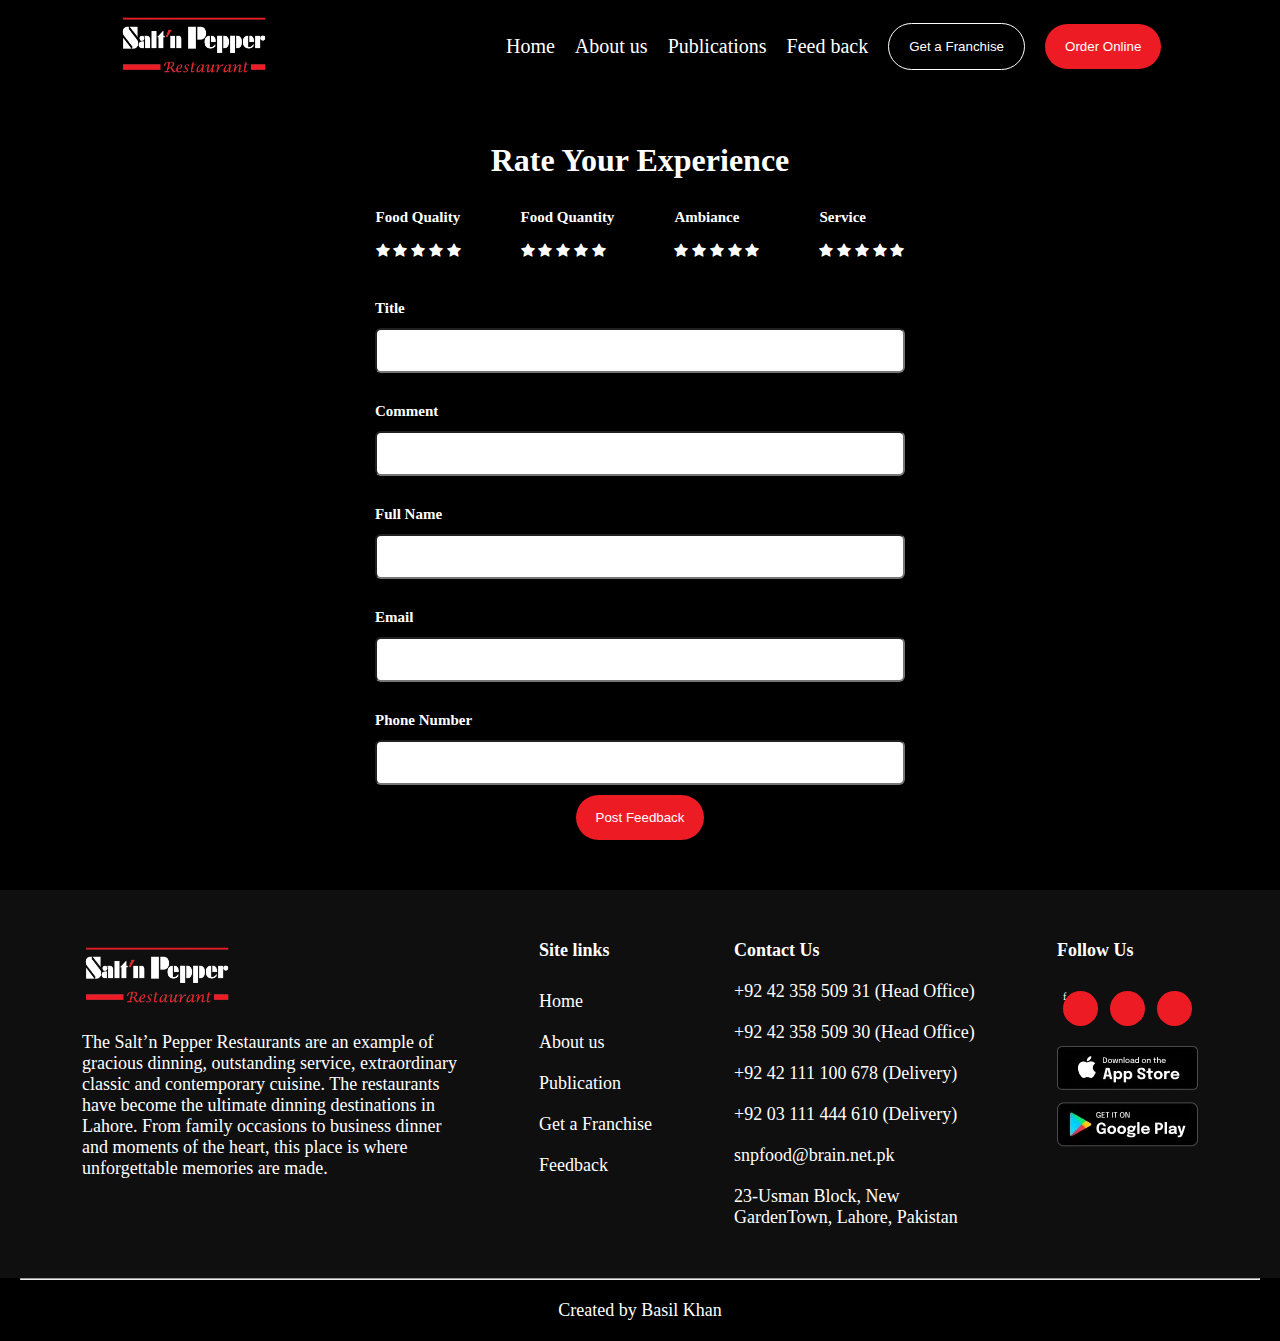
<file: feedback.html>
<!DOCTYPE html>
<html lang="en">

<head>



    <!-- Font Awesome Icon Library -->
    <link rel="stylesheet" href="https://cdnjs.cloudflare.com/ajax/libs/font-awesome/4.7.0/css/font-awesome.min.css">

    <link rel="stylesheet" href="./style.css">
    <title>Salt'n Pepper</title>
</head>

<body>

    <header class="d-flex wrap justify-around align-center mt-1">
        <div>
            <img class="logo" src="pics/logo.webp" alt="logo">
        </div>
        <nav>
            <div>
                <ul class="d-flex gap align-center wrap cursor ">
                    <p class="nav-items"><a class="none-decor" href="./index.html">Home</a></p>
                    <p class="nav-items"><a class="none-decor" href="./about.html">About us</a></p>
                    <p class="nav-items"><a class="none-decor" href="./publications.html">Publications</a></p>
                    <p class="nav-items"><a class="none-decor" href="./feedback.html">Feed back</a></p>
                    <button id="franchise" class="cursor">Get a Franchise</button>
                    <button id="order" class="cursor">Order Online</button>
                </ul>
            </div>
        </nav>
    </header>
    <main>
        <div class="d-flex justify-center wrap pt-6">
            <h1 class="larger-font">Rate Your Experience</h1>
        </div>

        <div class="d-flex wrap justify-center gap60 pt-3  ">
            <div>
                <h2>Food Quality<h2>
                        <br />
                        <span class="fa fa-star checked"></span>
                        <span class="fa fa-star checked"></span>
                        <span class="fa fa-star checked"></span>
                        <span class="fa fa-star checked"></span>
                        <span class="fa fa-star checked"></span>
            </div>
            <div>
                <h2>Food Quantity<h2>
                        <br />
                        <span class="fa fa-star checked"></span>
                        <span class="fa fa-star checked"></span>
                        <span class="fa fa-star checked"></span>
                        <span class="fa fa-star checked"></span>
                        <span class="fa fa-star checked"></span>
            </div>
            <div>
                <h2>Ambiance<h2>
                        <br />
                        <span class="fa fa-star checked"></span>
                        <span class="fa fa-star checked"></span>
                        <span class="fa fa-star checked"></span>
                        <span class="fa fa-star checked"></span>
                        <span class="fa fa-star checked"></span>
            </div>
            <div>
                <h2>Service<h2>
                        <br />
                        <span class="fa fa-star checked"></span>
                        <span class="fa fa-star checked"></span>
                        <span class="fa fa-star checked"></span>
                        <span class="fa fa-star checked"></span>
                        <span class="fa fa-star checked"></span>
            </div>
        </div>

        <div class="d-flex wrap justify-around">
            <div class="pt-4">
                <label for="title">
                    <h2>Title</h2>
                </label><br />
                <input type="type" class="title" name="title" value="">
            </div>
        </div>
        <div class="d-flex wrap justify-around">
            <div class="pt-3">
                <label for="title">
                    <h2>Comment</h2>
                </label><br />
                <input type="type" class="title" name="title" value="">
            </div>
        </div>
        <div class="d-flex wrap justify-around">
            <div class="pt-3">
                <label for="title">
                    <h2>Full Name</h2>
                </label><br />
                <input type="type" class="title" name="title" value="">
            </div>
        </div>
        <div class="d-flex wrap justify-around">
            <div class="pt-3">
                <label for="title">
                    <h2>Email</h2>
                </label><br />
                <input type="email" class="title" name="title" value="">
            </div>
        </div>
        <div class="d-flex wrap justify-around">
            <div class="pt-3">
                <label for="title">
                    <h2>Phone Number</h2>
                </label><br />
                <input type="number" class="title" name="title" value="">
            </div>
        </div>
        <div class="d-flex wrap justify-center pt-1 ">
            <button id="order">Post Feedback</button>
        </div>
    </main>

    <footer class="pt-5">
        <div class="gray pt-5 d-flex wrap justify-evenly pb-5">
            <div><img class="logo" src="pics/logo.webp" alt="logo">
                <p class="large-font pt-2">The Salt’n Pepper Restaurants are an example of <br /> gracious dinning,
                    outstanding service, extraordinary <br /> classic and contemporary cuisine. The restaurants
                    <br /> have become the ultimate dinning destinations in <br /> Lahore. From family occasions to
                    business dinner <br /> and moments of the heart, this place is where <br /> unforgettable
                    memories are made.
                </p>
            </div>
            <div>
                <h1 class="large-font">Site links</h1>
                <p class="large-font pt-3 cursor"><a class="none-decor" href="./index.html">Home</a></p>
                <p class="large-font pt-2 cursor"><a class="none-decor" href="./about.html">About us</a></p>
                <p class="large-font pt-2 cursor"><a class="none-decor" href="./publications.html">Publication</a></p>
                <p class="large-font pt-2 cursor"><a class="none-decor href=">Get a Franchise</a></p>
                <p class="large-font pt-2 cursor"><a class="none-decor" href="./feedback.html">Feedback</a></p>
            </div>
            <div>
                <h1 class="large-font">Contact Us</h1>
                <p class="large-font pt-2">+92 42 358 509 31 (Head Office)</p>
                <p class="large-font pt-2">+92 42 358 509 30 (Head Office)</p>
                <p class="large-font pt-2">+92 42 111 100 678 (Delivery)</p>
                <p class="large-font pt-2">+92 03 111 444 610 (Delivery)</p>
                <p class="large-font pt-2">snpfood@brain.net.pk</p>
                <p class="large-font pt-2">23-Usman Block, New <br /> GardenTown, Lahore, Pakistan</p>
            </div>
            <div>
                <h1 class="large-font">Follow Us</h1>
                <div class="d-flex wrap justify-around pt-3">
                    <div class="sites-links">f</div>
                    <div class="sites-links"></div>
                    <div class="sites-links"></div>
                </div>
                <div>
                    <div><img class="pt-2" src="pics/appstore.webp" alt="appstore"></div>
                    <div><img class="pt-1" src="pics/googleplay.webp" alt="googleplay"></div>
                </div>
            </div>
        </div>
        <div class=" pl-2 pr-2 ">
            <hr>
        </div>
        <div class="pt-1 d-flex justify-center pb-2">
            <p class=" align-center large-font basil text-align-center pt-1">Created by Basil Khan</p>
        </div>
    </footer>

</body>

</html>
</file>
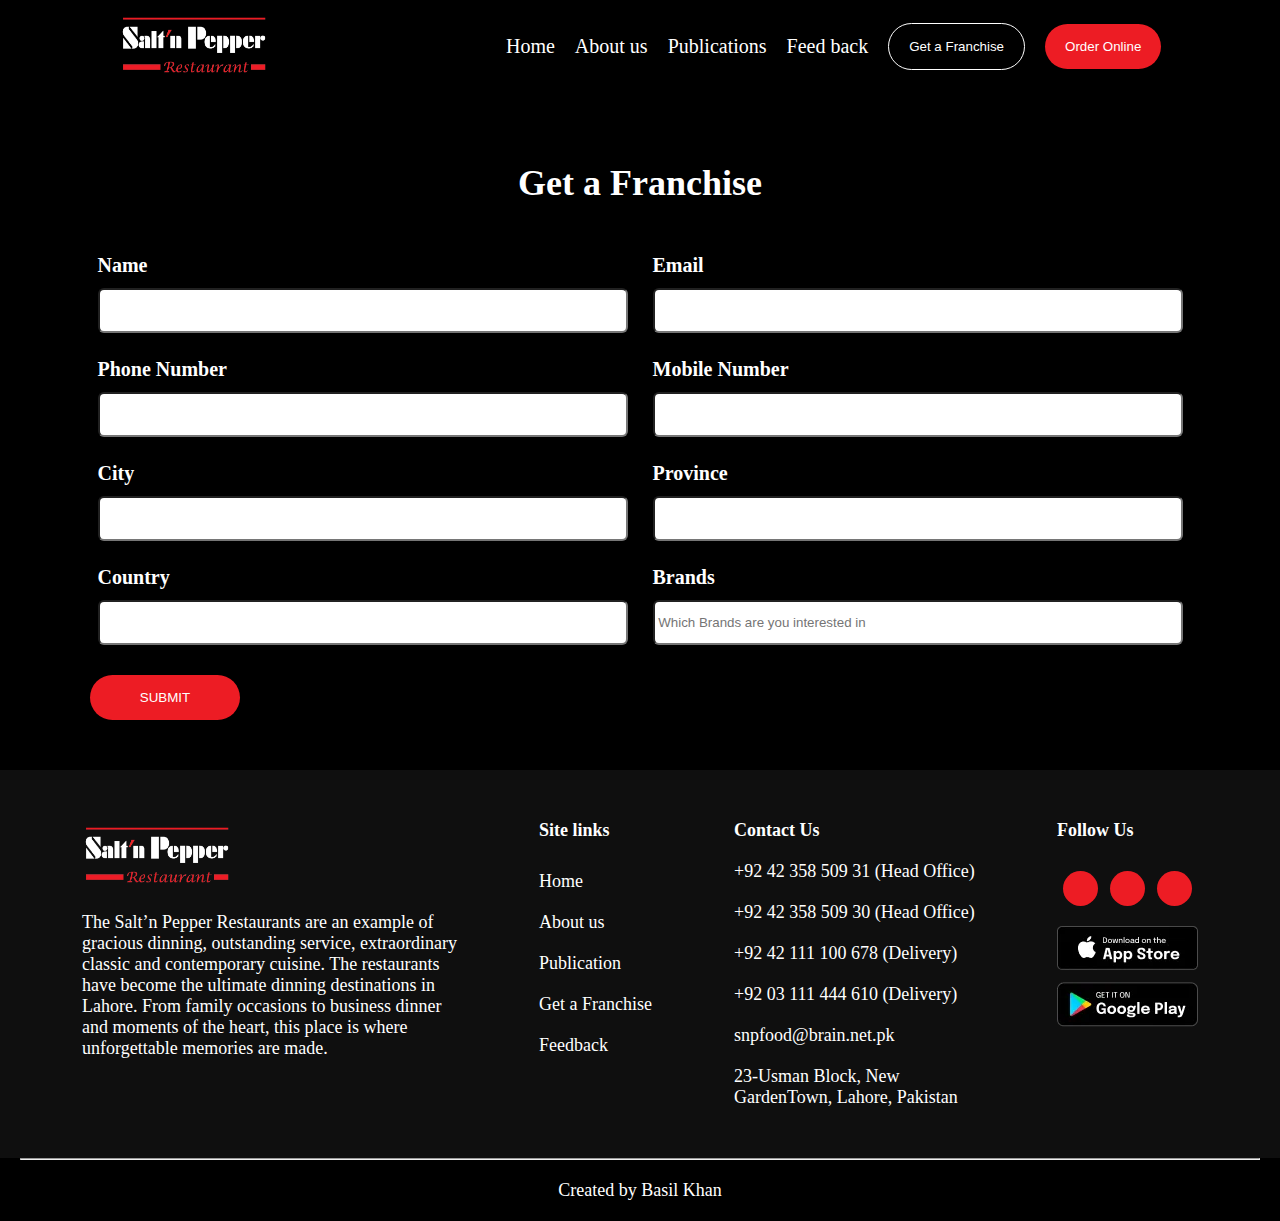
<file: getafranchise.html>
<!DOCTYPE html>
<html lang="en">

<head>
    <link rel="stylesheet" href="./style.css">
    <title>Salt'n Pepper</title>
</head>

<body>
    <header class="d-flex wrap justify-around align-center mt-1">
        <div>
            <img class="logo" src="pics/logo.webp" alt="logo">
        </div>
        <nav>
            <div>
                <ul class="d-flex gap align-center wrap cursor ">
                    <p class="nav-items"><a class="none-decor" href="./index.html">Home</a></p>
                    <p class="nav-items"><a class="none-decor" href="./about.html">About us</a></p>
                    <p class="nav-items"><a class="none-decor" href="./publications.html">Publications</a></p>
                    <p class="nav-items"><a class="none-decor" href="./feedback.html">Feed back</a></p>
                    <button id="franchise" class="cursor"><a class="none-decor" href="./getafranchise.html">Get a
                            Franchise</a></button>
                    <button id="order" class="cursor">Order Online</button>
                </ul>
            </div>
        </nav>
    </header>
    <main>
        <div class="d-flex justify-center wrap pt-8 large-font">
            <h1>Get a Franchise</h1>
        </div>
        <div class="d-flex wrap justify-center pt-5 gap25">
            <div class="flex-item"><label for="title">
                    <h1>Name</h1>
                </label><br />
                <input type="type" class="title black" name="title" value="">
            </div>
            <div class="flex-item">
                <div class="flex-item"><label for="title">
                        <h1>Email</h1>
                    </label><br />
                    <input type="email" class="title black" name="title" value="">
                </div>
            </div>
            <div class="flex-item"><label for="title">
                    <h1>Phone Number</h1>
                </label><br />
                <input type="number" class="title black" name="title" value="">
            </div>
            <div class="flex-item">
                <div class="flex-item"><label for="title">
                        <h1>Mobile Number</h1>
                    </label><br />
                    <input type="email" class="title black" name="title" value="">
                </div>
            </div>
            <div class="flex-item"><label for="title">
                    <h1>City</h1>
                </label><br />
                <input type="type" class="title black" name="title" value="">
            </div>
            <div class="flex-item">
                <div class="flex-item"><label for="title">
                        <h1>Province</h1>
                    </label><br />
                    <input type="email" class="title black" name="title" value="">
                </div>
            </div>
            <div class="flex-item"><label for="title">
                    <h1>Country</h1>
                </label><br />
                <input type="type" class="title black" name="title" value="">
            </div>
            <div class="flex-item">
                <div class="flex-item"><label for="title">
                        <h1>Brands</h1>
                    </label><br />
                    <input type="text" class="title black" name="title" placeholder=" Which Brands are you interested in">
                </div>
            </div>
        </div>
        <div class="d-flex wrap order pl-9 pt-3">
            <button id="orderl">SUBMIT</button>
        </div>
    </main>

    <footer class="pt-5">
        <div class="gray pt-5 d-flex wrap justify-evenly pb-5">
            <div><img class="logo" src="pics/logo.webp" alt="logo">
                <p class="large-font pt-2">The Salt’n Pepper Restaurants are an example of <br /> gracious dinning,
                    outstanding service, extraordinary <br /> classic and contemporary cuisine. The restaurants
                    <br /> have become the ultimate dinning destinations in <br /> Lahore. From family occasions to
                    business dinner <br /> and moments of the heart, this place is where <br /> unforgettable
                    memories are made.
                </p>
            </div>
            <div>
                <h1 class="large-font">Site links</h1>
                <p class="large-font pt-3 cursor"><a class="none-decor" href="./index.html">Home</a></p>
                <p class="large-font pt-2 cursor"><a class="none-decor" href="./about.html">About us</a></p>
                <p class="large-font pt-2 cursor"><a class="none-decor" href="./publications.html">Publication</a></p>
                <p class="large-font pt-2 cursor"><a class="none-decor" href="./getafranchise.html">Get a Franchise</a></p>
                <p class="large-font pt-2 cursor"><a class="none-decor" href="./feedback.html">Feedback</a></p>
            </div>
            <div>
                <h1 class="large-font">Contact Us</h1>
                <p class="large-font pt-2">+92 42 358 509 31 (Head Office)</p>
                <p class="large-font pt-2">+92 42 358 509 30 (Head Office)</p>
                <p class="large-font pt-2">+92 42 111 100 678 (Delivery)</p>
                <p class="large-font pt-2">+92 03 111 444 610 (Delivery)</p>
                <p class="large-font pt-2">snpfood@brain.net.pk</p>
                <p class="large-font pt-2">23-Usman Block, New <br /> GardenTown, Lahore, Pakistan</p>
            </div>
            <div>
                <h1 class="large-font">Follow Us</h1>
                <div class="d-flex wrap justify-around pt-3">
                    <div class="sites-links"></div>
                    <div class="sites-links"></div>
                    <div class="sites-links"></div>
                </div>
                <div>
                    <div><img class="pt-2" src="pics/appstore.webp" alt="appstore"></div>
                    <div><img class="pt-1" src="pics/googleplay.webp" alt="googleplay"></div>
                </div>
            </div>
        </div>
        <div class=" pl-2 pr-2 ">
            <hr>
        </div>
        <div class="pt-1 d-flex justify-center pb-2">
            <p class=" align-center large-font basil text-align-center pt-1">Created by Basil Khan</p>
        </div>
    </footer>
</body>

</html>
</file>
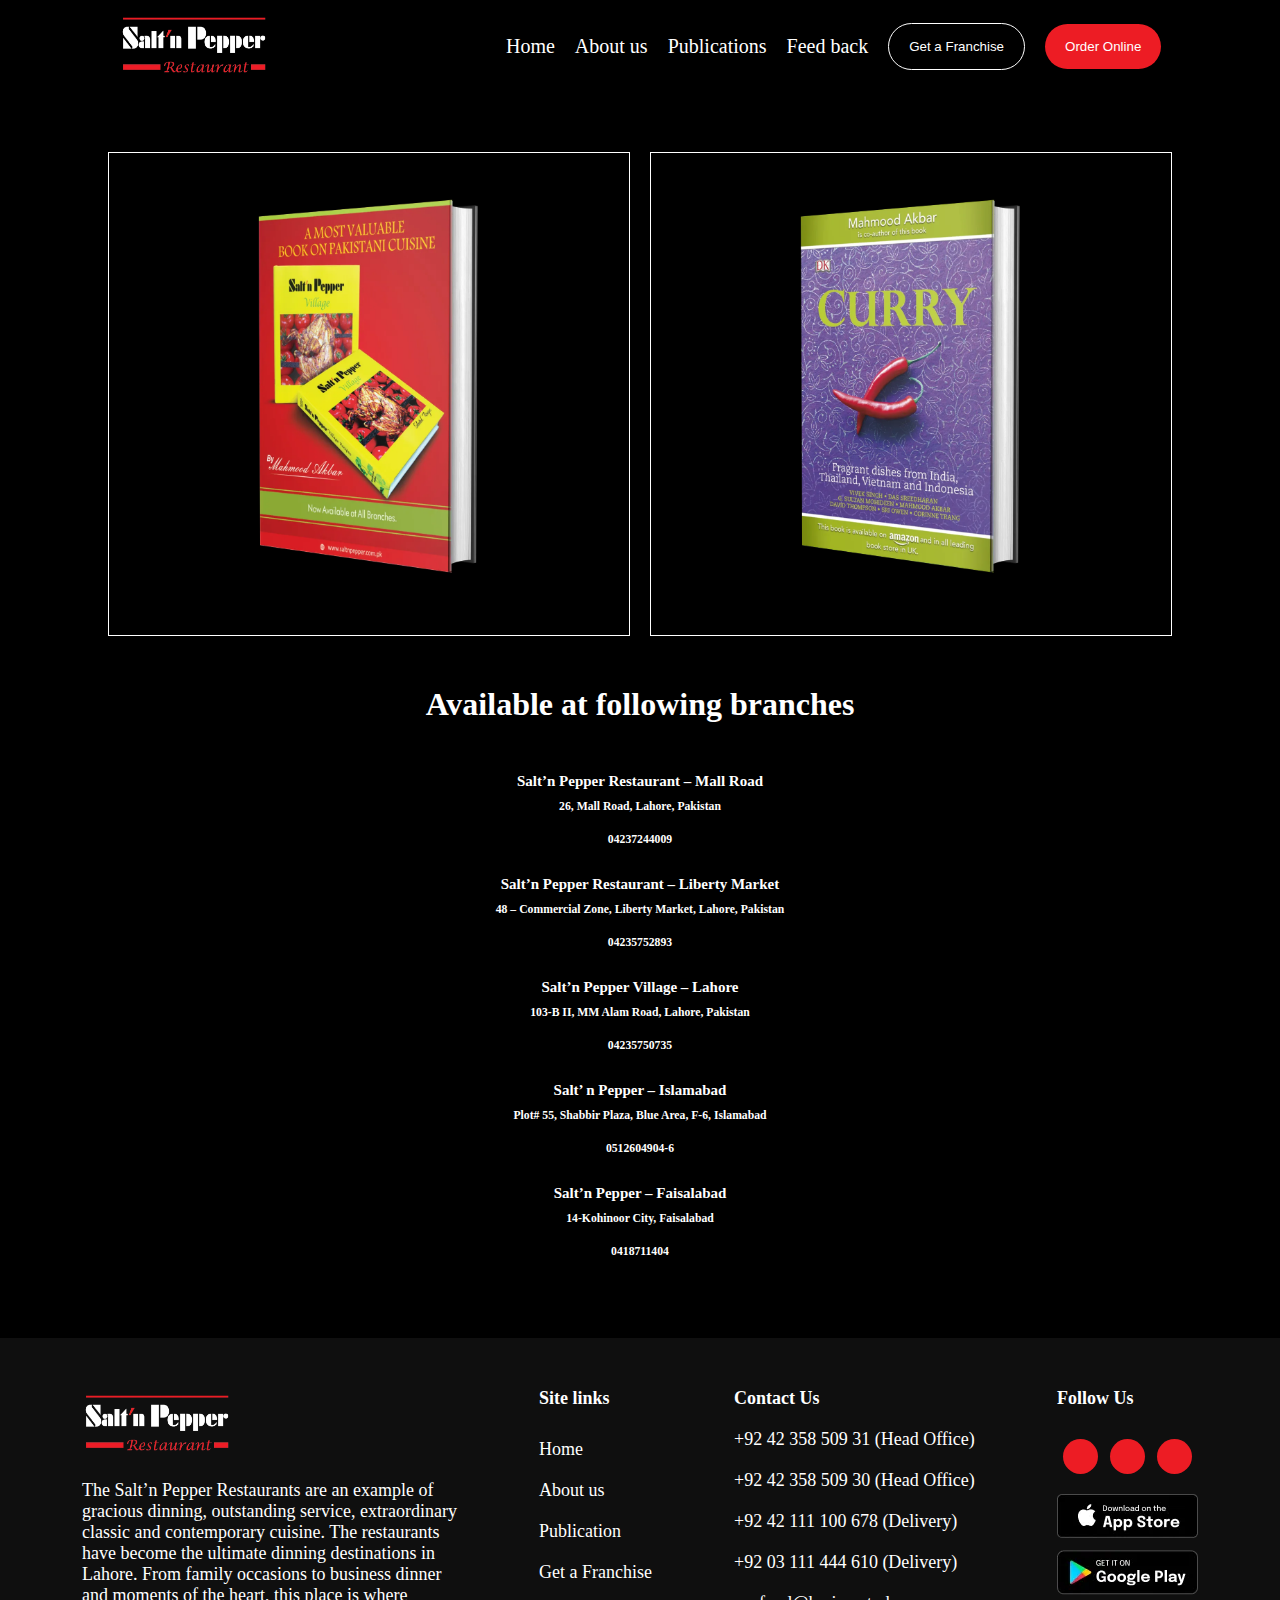
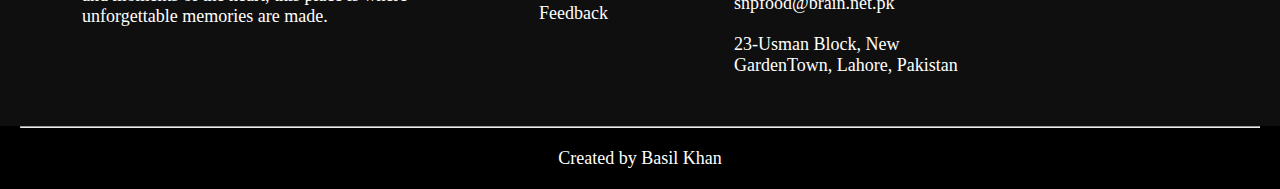
<file: publications.html>
<!DOCTYPE html>
<html lang="en">
<head>
    <link rel="stylesheet" href="./style.css">
    <title>Salt'n Pepper</title>
</head>
<body>
    <header class="d-flex wrap justify-around align-center mt-1">
        <div>
            <img class="logo" src="pics/logo.webp" alt="logo">
        </div>
        <nav>
            <div>
                <ul class="d-flex gap align-center wrap cursor ">
                    <p class="nav-items"><a class="none-decor" href="./index.html">Home</a></p>
                    <p class="nav-items"><a class="none-decor" href="./about.html">About us</a></p>
                    <p class="nav-items"><a class="none-decor" href="./publications.html">Publications</a></p>
                    <p class="nav-items"><a class="none-decor" href="./feedback.html">Feed back</a></p>
                    <button id="franchise" class="cursor"><a class="none-decor" href="./getafranchise.html">Get a Franchise</a></button>
                    <button id="order" class="cursor">Order Online</button>
                </ul>
            </div>
        </nav>
    </header>
    <main>
        <div class="d-flex justify-center gap pt-7 pb-5">
            <div class="border "><img class="book-size" src="pics/book1.webp" alt="book1"></div>
            <div class="border "><img class="book-size" src="pics/book2.webp" alt="book2"></div>
        </div>
        <div class="d-flex justify-center pb-5">
            <h1 class="larger-font">Available at following branches</h1>
        </div>
        <div class="d-flex justify-center pb-1">
            <h2>Salt’n Pepper Restaurant – Mall Road</h2>            
        </div>
        <div class="d-flex justify-center pb-2">
            <h3>26, Mall Road, Lahore, Pakistan</h3>
        </div>
        <div class="d-flex justify-center pb-3 ">
            <h3>04237244009</h3>
        </div>
        <div class="d-flex justify-center pb-1">
            <h2>Salt’n Pepper Restaurant – Liberty Market</h2>            
        </div>
        <div class="d-flex justify-center pb-2">
            <h3>48 – Commercial Zone, Liberty Market, Lahore, Pakistan</h3>
        </div>
        <div class="d-flex justify-center pb-3 ">
            <h3>04235752893</h3>
        </div>
        <div class="d-flex justify-center pb-1">
            <h2>Salt’n Pepper Village – Lahore</h2>            
        </div>
        <div class="d-flex justify-center pb-2">
            <h3>103-B II, MM Alam Road, Lahore, Pakistan</h3>
        </div>
        <div class="d-flex justify-center pb-3 ">
            <h3>04235750735</h3>
        </div>
        <div class="d-flex justify-center pb-1">
            <h2>Salt’ n Pepper – Islamabad</h2>            
        </div>
        <div class="d-flex justify-center pb-2">
            <h3>Plot# 55, Shabbir Plaza, Blue Area, F-6, Islamabad</h3>
        </div>
        <div class="d-flex justify-center pb-3 ">
            <h3>0512604904-6</h3>
        </div>
        <div class="d-flex justify-center pb-1">
            <h2>Salt’n Pepper – Faisalabad</h2>            
        </div>
        <div class="d-flex justify-center pb-2">
            <h3>14-Kohinoor City, Faisalabad</h3>
        </div>
        <div class="d-flex justify-center pb-3 ">
            <h3>0418711404</h3>
        </div>
        
    </main>
    <footer class="pt-5">
        <div class="gray pt-5 d-flex wrap justify-evenly pb-5">
            <div><img class="logo" src="pics/logo.webp" alt="logo">
                <p class="large-font pt-2">The Salt’n Pepper Restaurants are an example of <br /> gracious dinning,
                    outstanding service, extraordinary <br /> classic and contemporary cuisine. The restaurants
                    <br /> have become the ultimate dinning destinations in <br /> Lahore. From family occasions to
                    business dinner <br /> and moments of the heart, this place is where <br /> unforgettable
                    memories are made.
                </p>
            </div>
            <div>
                <h1 class="large-font">Site links</h1>
                <p class="large-font pt-3 cursor"><a class="none-decor" href="./index.html">Home</a></p>
                <p class="large-font pt-2 cursor"><a class="none-decor" href="./about.html">About us</a></p>
                <p class="large-font pt-2 cursor"><a class="none-decor" href="./publications.html">Publication</a></p>
                <p class="large-font pt-2 cursor"><a class="none-decor" href="./getafranchise.html">Get a Franchise</a></p>
                <p class="large-font pt-2 cursor"><a class="none-decor" href="./feedback.html">Feedback</a></p>
            </div>
            <div>
                <h1 class="large-font">Contact Us</h1>
                <p class="large-font pt-2">+92 42 358 509 31 (Head Office)</p>
                <p class="large-font pt-2">+92 42 358 509 30 (Head Office)</p>
                <p class="large-font pt-2">+92 42 111 100 678 (Delivery)</p>
                <p class="large-font pt-2">+92 03 111 444 610 (Delivery)</p>
                <p class="large-font pt-2">snpfood@brain.net.pk</p>
                <p class="large-font pt-2">23-Usman Block, New <br /> GardenTown, Lahore, Pakistan</p>
            </div>
            <div>
                <h1 class="large-font">Follow Us</h1>
                <div class="d-flex wrap justify-around pt-3">
                    <div class="sites-links"></div>
                    <div class="sites-links"></div>
                    <div class="sites-links"></div>
                </div>
                <div>
                    <div><img class="pt-2" src="pics/appstore.webp" alt="appstore"></div>
                    <div><img class="pt-1" src="pics/googleplay.webp" alt="googleplay"></div>
                </div>
            </div>
        </div>
        <div class=" pl-2 pr-2 ">
            <hr>
        </div>
        <div class="pt-1 d-flex justify-center pb-2">
            <p class=" align-center large-font basil text-align-center pt-1">Created by Basil Khan</p>
        </div>
    </footer>
    
</body>
</html>
</file>
<file: style.css>
* {
    padding: 0;
    margin: 0;
    box-sizing: border-box;
    color: #ffffff;
    /* font-family: 'Saira Stencil One', sans-serif; */
}

body {
    background-color: #000000;
}

.gray {
    background-color: #0f0f0f;
}

.bg-color {
    background-color: #ffffff;
}

html {
    font-size: 62.5%;
}

.nav-items {
    font-size: 2rem;
}

.d-flex {
    display: flex;
    /* flex-wrap: wrap; */
}

.justify-center {
    justify-content: center;
}

.justify-end {
    justify-content: end;
}

.justify-start {
    justify-content: start;
}

.justify-around {
    justify-content: space-around;
}

.justify-between {
    justify-content: space-between;
}

.justify-evenly {
    justify-content: space-evenly;
}

.align-center {
    align-items: center;
}
.align-start{
    align-items: start;
}

.wrap {
    flex-wrap: wrap;
}

.gap {
    gap: 20px;
}
.gap1 {
    gap: 10px;
}
.gap50{
    gap: 50px;
}
.gap60{
    gap: 60px;
}
.gap100{
    gap: 100px;
}

.gap25 {
    gap: 25px;
}
.mb-1{
    margin-bottom: 10px;
}
.mb-2{
    margin-bottom: 20px;
}
.mb-3{
    margin-bottom: 30px;
}
.mb-4{
    margin-bottom: 40px;
}
.mb-5{
    margin-bottom: 50px;
}
.mb-6{
    margin-bottom: 60px;
}
.mb-7{
    margin-bottom: 70px;
}
.mb-8{
    margin-bottom: 80px;
}
.mb-9{
    margin-bottom: 90px;
}
.mb-10{
    margin-bottom: 100px;
}
.mt-1 {
    margin-top: 10px;
}

.mt-2 {
    margin-top: 20px;
}

.mt-3 {
    margin-top: 30px;
}

.mr-1 {
    margin-right: 10px;
}
.mr-2 {
    margin-right: 20px;
}
.mr-3 {
    margin-right: 30px;
}
.mr-4 {
    margin-right: 40px;
}
.mr-5 {
    margin-right: 50px;
}
.mr-6 {
    margin-right: 60px;
}
.mr-7 {
    margin-right: 70px;
}
.mr-8 {
    margin-right: 80px;
}
.mr-9 {
    margin-right: 90px;
}
.mr-10 {
    margin-right: 100px;
}

.ml-1 {
    margin-left: 10px;
}
.ml-2 {
    margin-left: 20px;
}
.ml-3 {
    margin-left: 30px;
}
.ml-4 {
    margin-left: 40px;
}
.ml-5 {
    margin-left: 50px;
}

.ml-65{
    margin-left: 65px;
}

.ml-10 {
    margin-left: 100px;
}

.cursor {
    cursor: pointer;
}

.logo {
    height: 70px;
    width: 150px;
}

#franchise {
    border: 1px solid white;
    border-radius: 25px;
    padding: 15px 20px;
    background-color: transparent;
}

#order {
    border-radius: 25px;
    border: 0px;
    background-color: #ed1c24;
    padding: 15px 20px;
}

.pt-1 {
    padding-top: 10px;
}

.pt-2 {
    padding-top: 20px;
}

.pt-3 {
    padding-top: 30px;
}

.pt-4 {
    padding-top: 40px;
}

.pt-5 {
    padding-top: 50px;
}

.pt-6 {
    padding-top: 60px;
}

.pt-7 {
    padding-top: 70px;
}
.pt-8{
    padding-top: 80px;
}
.pt-9{
    padding-top: 90px;
}

.pt-10 {
    padding-top: 100px;
}

.pb-1 {
    padding-bottom: 10px;
}

.pb-2 {
    padding-bottom: 20px;
}

.pb-3 {
    padding-bottom: 30px;
}

.pb-4 {
    padding-bottom: 40px;
}

.pb-5 {
    padding-bottom: 50px;
}
.pr-1{
    padding-right: 10px;
}
.pr-2 {
    padding-right: 20px;
}

.pr-3 {
    padding-right: 30px;
}

.pr-4 {
    padding-right: 40px;
}

.pr-5 {
    padding-right: 50px;
}

.pr-6 {
    padding-right: 60px;
}

.pr-7 {
    padding-right: 70px;
}

.pr-8 {
    padding-right: 80px;
}

.pr-9 {
    padding-right: 90px;
}

.pr-10 {
    padding-right: 100px;
}
.pl-1{
    padding-left: 10px;
}

.pl-2 {
    padding-left: 20px;
}

.pl-3 {
    padding-left: 30px;
}

.pl-4 {
    padding-left: 40px;
}

.pl-5 {
    padding-left: 50px;
}

.pl-6 {
    padding-left: 60px;
}

.pl-7 {
    padding-left: 70px;
}

.pl-8 {
    padding-left: 80px;
}

.pl-9 {
    padding-left: 90px;
}

.pl-10 {
    padding-left: 100px;
}

.food {
    width: 100%;
}

.larger-font {
    font-size: xx-large;
}

.font {
    font-size: x-large;
}
.small-font{
    font-size: small;
}
.smaller-font{
    font-size: smaller;
}
.xsmall-font{
    font-size: x-small;
}
.large-font {
    font-size: large;
}

.bg-radius {
    border-radius: 10px;
}

.bg-radius5 {
    border-radius: 3px;
}

.order-btn {
    border: 1px solid white;
    border-radius: 25px;
    padding: 15px 30px;
    background-color: transparent;
}

.justify-percent {
    justify-content: 25%;
}

.align-items {
    align-items: 25%;
}

.flex-item {
    flex-basis: 40%;
}

.flex-item5 {
    flex-basis: 50%;
}

.flex-item7 {
    flex-basis: 70%;
}

.flex-item3 {
    flex-basis: 26%;
}

.space {
    letter-spacing: 5px;
}

.letter-color {
    color: #ed1c24;
}

.letter-color-black {
    color: #000000;
}

.font-size {
    font-size: large;
}

.getdir-btn {
    display: inline-block;
    border: 1px solid white;
    border-radius: 25px;
    padding: 15px 30px;
    background-color: transparent;
}


.img-width {
    width: 450px;
}

.express-img-width {
    width: 300px;
}

.pr-1 {
    padding-right: 50px;
}

.text-align-center {
    text-align: center;
}

.v-franchise-img {
    height: 350px;
    width: 600px;
}

.ex-franchise {
    height: 220px;
    width: 250px;
    background-color: #ffffff;
}

.inline {
    display: inline;
}

.socialpic {
    height: 220px;
    width: 240px;
}

.order-btn-green {
    background-color: #00a750;
    display: inline-block;
    border: 1px solid black;
    border-radius: 25px;
    padding: 15px 30px;
}

.sites-links {
    border-radius: 100px;
    height: 35px;
    width: 35px;
    background-color: #ed1c24;
}

.basil:hover {
    border-radius: 50px;
    background-color: rgb(235, 187, 187);
    height: 40px;
    width: 200px;
    color: black;
    cursor: pointer;
}

.none-decor {
    text-decoration: none;
}

.about-imgs {
    height: 300px;
    width: 500px;
    border-radius: 4px;
}

.about-img-isl {
    height: 250px;
    width: 550px;
    border-radius: 4px;
}
.about-express-imgs{
    height: 250px;
    width: 300px;
    border-radius: 4px;
}
.card{
    padding-left: 10px;
    padding-right: 10px;
    padding-top: 10px;
    border-radius: 5px;
}
.hidden{
    visibility: hidden;
}
.village-franchise{
    height: 280px;
    width: 500px;
}
.book-size{
    height: 480px;
    width: 520px;
}
.book-size2:hover{
    height: 500px;
    width: 540px;
}
.border{
    border: 1px solid white;
}
.flex-item2{
    flex-basis: 20px;
}
.flex-item8{
    flex-basis: 80px;
}
.checked:hover {
    color: #ed1c24;
}
.title{
    width: 530px;
    height: 45px;
    border-radius: 6px;   
}
.red-star{
    height: 1px;
    width: 1px;
    background-color: #ed1c24;
}
#orderl{
    border-radius: 25px;
    border: 0px;
    background-color: #ed1c24;
    padding: 15px 20px;
    width: 150px;
}
.black{
    color: #000000;
}
</file>
